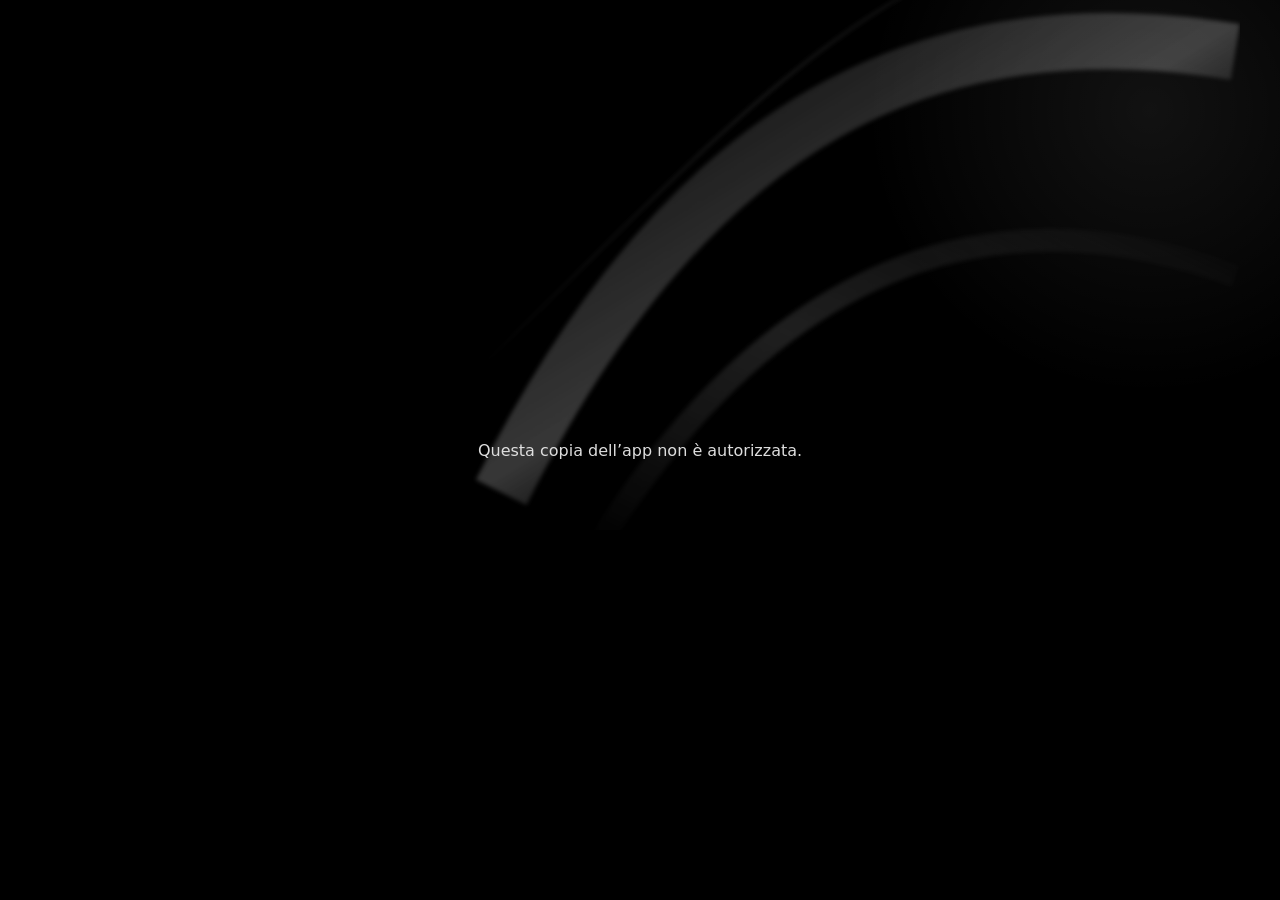
<file: index.html>
<!doctype html>
<html lang="it"><head><meta charset="UTF-8" />
<meta name="viewport" content="width=device-width, initial-scale=1.0, viewport-fit=cover" />
<meta name="theme-color" content="#000000" /><link rel="manifest" href="./manifest.webmanifest?v=carmelo-pezzino-v14" />
<meta name="apple-mobile-web-app-title" content="CP Images" /><link rel="icon" type="image/png" href="./favicon.png" /><link rel="apple-touch-icon" sizes="180x180" href="./icon-180.png" />
<meta name="apple-mobile-web-app-capable" content="yes" /><meta name="apple-mobile-web-app-status-bar-style" content="black" />
<title>Carmelo Pezzino Images</title>  <script type="module" crossorigin src="/assets/main-BE22G4TR.js"></script>
  <link rel="modulepreload" crossorigin href="/assets/brand-DJe7sEEW.js">
  <link rel="modulepreload" crossorigin href="/assets/librerie-B4zQ2TGJ.js">
  <link rel="modulepreload" crossorigin href="/assets/preventivo-C9wc86LE.js">
  <link rel="modulepreload" crossorigin href="/assets/videoGalleria-BgIEpfoz.js">
  <link rel="stylesheet" crossorigin href="/assets/brand-s4m64xDM.css">
  <link rel="stylesheet" crossorigin href="/assets/preventivo-26P-g4E3.css">
  <link rel="stylesheet" crossorigin href="/assets/main-6wbNGmea.css">
</head>
<body><div id="root"></div></body></html>
</file>
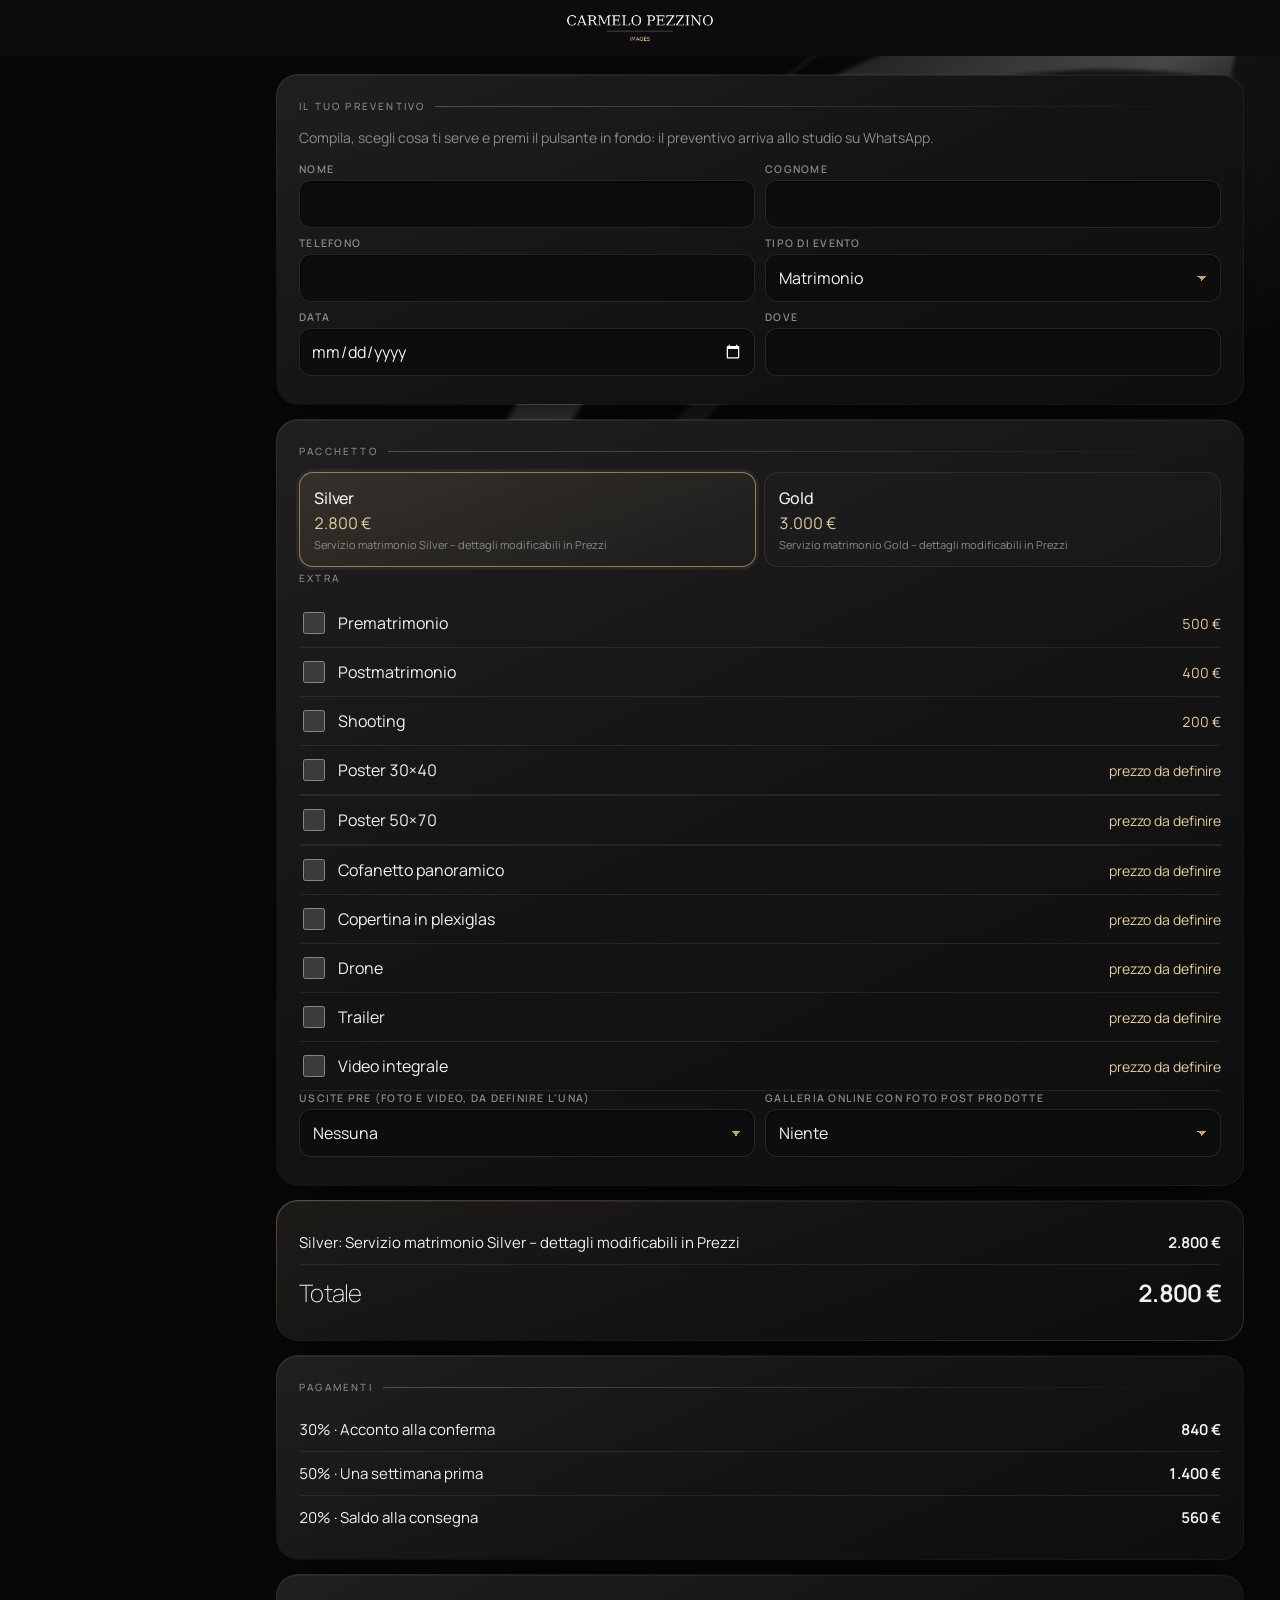
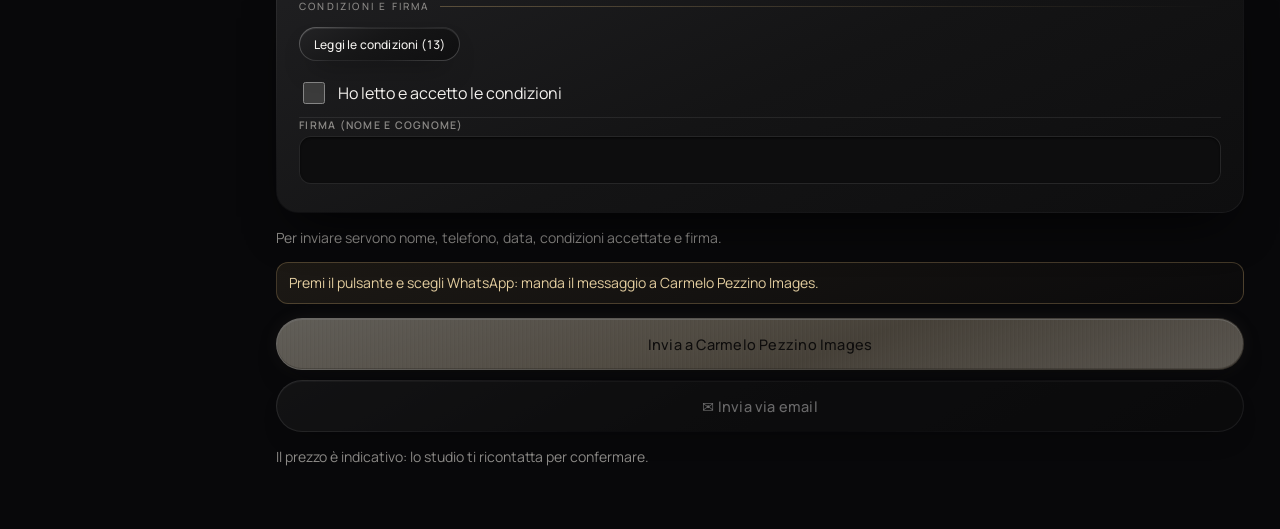
<file: cliente.html>
<!doctype html>
<html lang="it"><head><meta charset="UTF-8" />
<meta name="viewport" content="width=device-width, initial-scale=1.0, viewport-fit=cover" />
<meta name="theme-color" content="#000000" /><meta name="robots" content="noindex" />
<meta name="apple-mobile-web-app-title" content="CP Images" /><link rel="icon" type="image/png" href="./favicon.png" /><link rel="apple-touch-icon" sizes="180x180" href="./icon-180.png" />
<title>Preventivo · Carmelo Pezzino Images</title>  <script type="module" crossorigin src="/assets/cliente-DI81gfvs.js"></script>
  <link rel="modulepreload" crossorigin href="/assets/brand-DJe7sEEW.js">
  <link rel="modulepreload" crossorigin href="/assets/librerie-B4zQ2TGJ.js">
  <link rel="modulepreload" crossorigin href="/assets/preventivo-C9wc86LE.js">
  <link rel="stylesheet" crossorigin href="/assets/brand-s4m64xDM.css">
  <link rel="stylesheet" crossorigin href="/assets/preventivo-26P-g4E3.css">
</head>
<body><div id="root"></div></body></html>
</file>
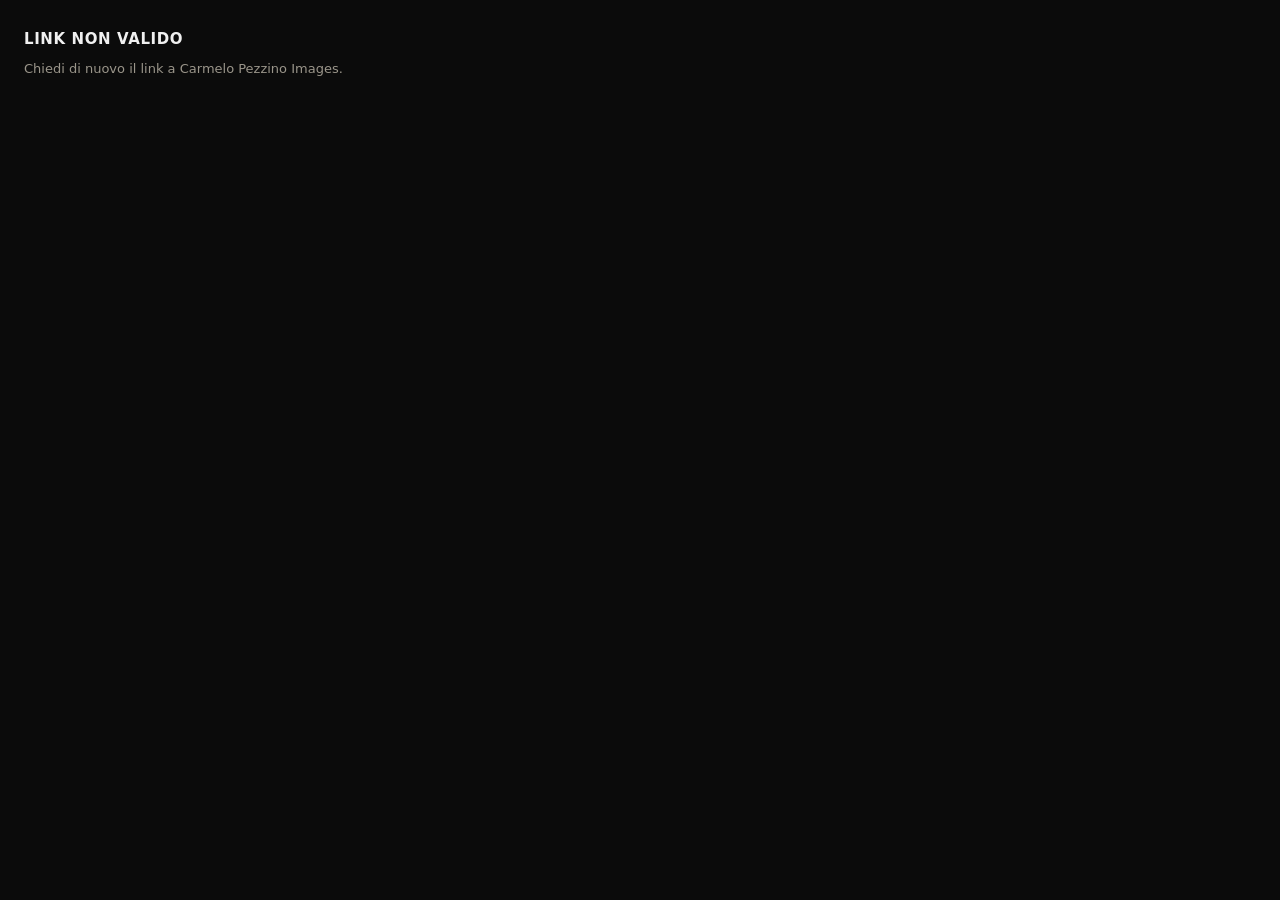
<file: video.html>
<!doctype html>
<html lang="it"><head><meta charset="UTF-8" />
<meta name="viewport" content="width=device-width, initial-scale=1.0, viewport-fit=cover" />
<meta name="theme-color" content="#000000" /><meta name="robots" content="noindex" />
<meta name="apple-mobile-web-app-title" content="Video" /><link rel="icon" type="image/png" href="./favicon.png" /><link rel="apple-touch-icon" sizes="180x180" href="./icon-180.png" />
<title>Video · Carmelo Pezzino Images</title>  <script type="module" crossorigin src="/assets/video-BZypl_2z.js"></script>
  <link rel="modulepreload" crossorigin href="/assets/brand-DJe7sEEW.js">
  <link rel="modulepreload" crossorigin href="/assets/librerie-B4zQ2TGJ.js">
  <link rel="modulepreload" crossorigin href="/assets/videoGalleria-BgIEpfoz.js">
  <link rel="stylesheet" crossorigin href="/assets/brand-s4m64xDM.css">
</head>
<body><div id="root"></div></body></html>
</file>
<file: assets/brand-s4m64xDM.css>
:root{--bg:#0b0b0b;--card:#161616;--line:#2a2a2a;--red:#5a5a5a;--gold:#f0f0f0;--tx:#f2efe6;--mut:#9a958a;font-family:system-ui,-apple-system,Segoe UI,Roboto,sans-serif;color:var(--tx);background:var(--bg)}*{box-sizing:border-box}body{margin:0;background:var(--bg)}.top{background:#000}.app{max-width:720px;margin:0 auto;min-height:100vh;padding-bottom:84px}.top{position:sticky;top:0;z-index:5;background:#000;border-bottom:2px solid var(--gold);padding:12px 16px}.logo{color:var(--gold);font-size:20px;letter-spacing:.5px}.logo span{color:var(--red);font-weight:700}main{padding:12px}.card{background:var(--card);border:1px solid var(--line);border-radius:14px;padding:14px;margin-bottom:12px}h3{color:var(--gold);font-size:15px;margin:6px 0 10px;text-transform:uppercase;letter-spacing:.6px}.row{display:flex;gap:8px;align-items:center;margin-bottom:12px;flex-wrap:wrap}.row input{flex:1;min-width:110px}input,select,textarea{width:100%;background:#0e0e0e;color:var(--tx);border:1px solid var(--line);border-radius:10px;padding:11px;font-size:16px}input:focus,select:focus,textarea:focus{outline:none;border-color:var(--gold)}textarea{min-height:60px;resize:vertical}.campo{display:flex;flex-direction:column;gap:4px;margin-bottom:8px}.campo span{font-size:12px;color:var(--mut)}.grid2{display:grid;grid-template-columns:1fr 1fr;gap:0 10px}.grid3{display:grid;grid-template-columns:1fr 1fr 1fr;gap:0 8px}.coppia-ora{grid-column:1/-1;display:grid;grid-template-columns:1.4fr .8fr;gap:0 10px}.grid2 .campo:last-child:nth-child(odd){grid-column:1/-1}.btn{display:inline-flex;align-items:center;justify-content:center;gap:6px;background:#222;color:var(--tx);border:1px solid #3a3a3a;border-radius:10px;padding:11px 14px;font-size:15px;cursor:pointer;text-decoration:none;font-weight:600}.btn.sm{padding:7px 10px;font-size:13px}.btn.red{background:var(--red);border-color:var(--red);color:#fff}.btn.gold{background:var(--gold);border-color:var(--gold);color:#111}.btn.wa{background:#0f3d24;border-color:#1f7a47}.btn.danger{background:transparent;color:#ff6b6b;border-color:#5a1a1a}.btn.big{width:100%;padding:16px;font-size:18px}.btn:disabled{opacity:.4}.acts{display:flex;gap:8px;flex-wrap:wrap;margin:10px 0}.acts.sticky{position:sticky;bottom:76px;background:var(--bg);padding:8px 0}.ev .evhead{display:flex;justify-content:space-between;gap:10px;cursor:pointer}.ev small{display:block;color:var(--mut);font-size:12px;margin-top:3px;text-transform:capitalize}.right{text-align:right;display:flex;flex-direction:column;align-items:flex-end;gap:4px}.gold{color:var(--gold)}.red{color:#ff4d5e}.badge{font-size:11px;font-weight:700;padding:3px 8px;border-radius:20px;text-transform:uppercase;letter-spacing:.5px}.badge.p{border:1px solid var(--gold);color:var(--gold)}.badge.c{background:var(--red);color:#fff}.esempio{display:flex;justify-content:space-between;align-items:center;background:#1e1e1e;color:var(--gold);border-radius:8px;padding:4px 4px 4px 10px;margin-bottom:8px;font-size:13px}.pacchetti{display:grid;grid-template-columns:1fr 1fr;gap:8px}.pk{border:1px solid var(--line);border-radius:12px;padding:10px;display:flex;flex-direction:column;gap:3px;cursor:pointer}.pk input{display:none}.pk.on{border-color:var(--gold);background:#1c1c1c}.pk small{color:var(--mut);font-size:11px}.check{display:flex;align-items:center;gap:10px;padding:10px 0;border-bottom:1px solid var(--line)}.check input{width:22px;height:22px;accent-color:var(--red)}.poster-qta{border-bottom:1px solid var(--line)}.poster-qta>.check{border-bottom:0}.poster-qta .qta{display:flex;align-items:center;gap:10px;padding:0 0 10px 32px;font-size:14px;color:var(--mut)}.poster-qta .qta select{width:auto;min-width:72px;padding:6px 8px}.check span{flex:1}.check em{color:var(--gold);font-style:normal;font-size:14px}.check.locked{opacity:.75}.riga{display:flex;justify-content:space-between;gap:10px;padding:7px 0;border-bottom:1px dashed var(--line);font-size:14px}.riga small{color:var(--mut)}.riga.tot{font-size:17px;border:none;color:var(--gold)}.riga.ok{color:#7bd88f}.riga.click{cursor:pointer}.x{background:none;border:none;color:#ff6b6b;font-size:14px;margin-left:6px}.hint{color:var(--mut);font-size:13px}.warn{color:#ffb347;font-size:13px}.okmsg{color:#7bd88f;margin:8px 0 0;font-size:14px}.tabs{position:fixed;bottom:0;left:0;right:0;display:flex;background:#000;border-top:2px solid var(--gold);z-index:6;padding-bottom:env(safe-area-inset-bottom)}.tabs button{flex:1;background:none;border:none;color:var(--mut);padding:8px 2px;font-size:11px;display:flex;flex-direction:column;align-items:center;gap:2px}.tabs button span{font-size:20px}.tabs button.on{color:var(--gold)}.tabs button.on span{filter:drop-shadow(0 0 4px var(--red))}.modal{position:fixed;top:0;right:0;bottom:0;left:0;background:#000;z-index:10;display:flex;flex-direction:column}.modalbar{display:flex;gap:8px;align-items:center;padding:10px;border-bottom:1px solid var(--gold)}.modalbar b{flex:1;font-size:13px;overflow:hidden;text-overflow:ellipsis;white-space:nowrap}.modal .hint{text-align:center;margin:6px}.pdfpagine{flex:1;overflow:auto;background:#111;padding:8px 8px 24px}.pdfpagine figure{margin:0 0 14px}.pdfpagine figcaption{color:var(--gold);font-size:12px;margin:0 0 4px}.pdfpagine img{width:100%;height:auto;background:#fff;display:block}.clausole ol{padding-left:18px;font-size:13px;line-height:1.5;color:#ddd}.pkedit{border-bottom:1px solid var(--line);padding-bottom:8px;margin-bottom:10px}@media (max-width:380px){.grid3{grid-template-columns:1fr 1fr}}.toast{position:fixed;left:12px;right:12px;bottom:84px;z-index:20;padding:14px;border-radius:12px;font-weight:600;max-width:696px;margin:0 auto}.toast.ok{background:#1f5d36;color:#fff}.toast.err{background:var(--red);color:#fff}.confirm{border:1px solid var(--gold);border-radius:12px;padding:12px;margin-top:10px;background:#1c1c1c}details summary{list-style:none;margin-bottom:8px}details summary::-webkit-details-marker{display:none}.logoimg{display:block;height:44px;width:auto;margin:-4px 0}.cnt{display:inline-block;min-width:22px;padding:1px 7px;border-radius:12px;background:var(--red);color:#fff;font-size:12px;text-align:center;margin-left:6px;vertical-align:middle}.cnt.ok{background:#1f7a47}.prom{display:flex;justify-content:space-between;align-items:center;gap:10px;padding:10px 0;border-bottom:1px solid var(--line)}.prom small{display:block;color:var(--mut);font-size:12px;margin-top:3px;text-transform:capitalize}.prom .right{gap:6px}.click{cursor:pointer}.badge.ok{background:#1f7a47;color:#fff}.tabs button span{position:relative}.tabbadge{position:absolute;top:-4px;right:-12px;background:var(--red);color:#fff;font-style:normal;font-size:10px;font-weight:700;border-radius:10px;padding:0 5px;line-height:16px}.calhead{display:flex;justify-content:space-between;align-items:center;gap:8px;margin-bottom:10px}.calhead b{font-size:17px;color:var(--gold)}.calhead h3{margin:0}.cal{display:grid;grid-template-columns:repeat(7,1fr);gap:4px}.dow{text-align:center;color:var(--mut);font-size:12px;padding:4px 0}.day{aspect-ratio:1;background:#0e0e0e;border:1px solid var(--line);border-radius:8px;color:var(--tx);font-size:14px;display:flex;flex-direction:column;align-items:center;justify-content:center;padding:0;cursor:pointer}.day i{font-style:normal;font-size:11px;color:var(--gold);line-height:1}.day.has{border-color:var(--gold);background:#1c1c1c}.day.clash{border-color:#ff6b6b;background:#3a1010}.day.clash i{color:#ff6b6b;font-weight:700}.day.today{outline:2px solid var(--red)}.day.sel{background:var(--gold);color:#111}.day.sel i{color:#111}.warnbox{border-color:#ff6b6b;background:#2a0f0f}.warnbox b{color:#ffb3b3}.chart{display:flex;align-items:flex-end;gap:4px;height:150px;padding:8px 0;border-bottom:1px solid var(--line)}.bar{flex:1;display:flex;flex-direction:column;align-items:center;justify-content:flex-end;height:100%}.bar span{display:block;width:100%;background:linear-gradient(var(--gold),#6e6e6e);border-radius:4px 4px 0 0;min-height:1px}.bar small{font-size:10px;color:var(--mut);margin-top:3px}.bar em{font-style:normal;font-size:9px;color:var(--tx);margin-bottom:2px}.check.cons input[type=date]{width:auto;padding:6px 8px;font-size:14px}.ok-msg{color:#7bd88f;font-weight:600;margin:8px 0 0}.tabs button{font-size:10px}.blocco{min-height:100vh;display:flex;flex-direction:column;align-items:center;justify-content:center;gap:14px;padding:24px;text-align:center;background:#000}.blocco .logoimg{height:70px;margin-bottom:10px}.blocco h2{color:var(--gold);margin:0}.blocco p{margin:0}.blocco a.btn{text-decoration:none;display:inline-block}.licavviso{background:#1e1e1e;color:var(--gold);padding:10px 16px;font-size:14px;border-bottom:1px solid var(--line)}.licavviso a{color:var(--tx);font-weight:600}.licprova{display:flex;flex-wrap:wrap;align-items:center;gap:6px;justify-content:center;text-align:center;font-size:15px}.licprova .conto{font-variant-numeric:tabular-nums;color:var(--tx);font-size:17px}.licprova a{margin-left:6px}.day u{text-decoration:none;font-size:10px;color:silver;line-height:1}.day.gimp:not(.has){border-color:#6a6a6a}.occ{display:flex;gap:8px;margin:2px 0 12px}.occ button{flex:1;min-height:46px;border-radius:12px;border:1px solid var(--line);background:#141414;color:var(--tx);font-size:14px;padding:8px 4px}.occ button:disabled{opacity:.35}.occ button.on{background:var(--gold);color:#111;border-color:var(--gold);font-weight:650}.gimpegno{text-decoration:none;color:var(--tx);border-left:3px solid #9a9a9a;padding-left:8px}.gimpegno small{color:var(--mut)}.gcal .gcal-ok{margin-left:6px;font-size:11px;vertical-align:middle}.gcal select{width:100%}.gcal-ev{margin:-4px 4px 10px}.gimport ol{margin:8px 0 6px;padding-left:20px;line-height:1.5}.gimport ol li{margin:3px 0}.gimport details{margin:10px 0}.gimport summary{cursor:pointer;padding:4px 0}.gimport .btn.danger{margin-top:4px}.listino-tipi{display:flex;flex-wrap:wrap;gap:6px;margin:8px 0 10px}.listino-titolo{margin:6px 0}.pk-extra{margin-top:6px}.pk-flag{display:flex;flex-wrap:wrap;gap:14px;margin:4px 0}.promo-edit{border:1px dashed rgba(200,160,80,.5);border-radius:10px;padding:8px 10px;margin-top:6px}.promo-edit.on{border-style:solid;background:#c8a05014}.promo-stato{font-size:.8em;padding:1px 8px;border-radius:9px;background:#7f7f7f33;margin-left:6px}.promo-stato.on{background:#2e7d32;color:#fff}.grid3{display:grid;grid-template-columns:repeat(auto-fit,minmax(140px,1fr));gap:8px}.prezzo-vecchio{opacity:.6;font-weight:400;margin-right:4px}.promo-tag,.promo-firmato{display:block;font-style:normal;font-size:.75em;font-weight:600;color:#c0392b}.promo-firmato{color:inherit;opacity:.7;font-weight:400}.firmapad{position:fixed;top:0;right:0;bottom:0;left:0;z-index:30;background:#000;display:flex;flex-direction:column;gap:8px;padding:max(10px,env(safe-area-inset-top)) max(10px,env(safe-area-inset-right)) max(10px,env(safe-area-inset-bottom)) max(10px,env(safe-area-inset-left));overscroll-behavior:none;touch-action:none;user-select:none;-webkit-user-select:none}.firmabar{display:flex;align-items:center;gap:10px;border-bottom:1px solid var(--gold);padding-bottom:8px}.firmabar div{flex:1;display:flex;flex-direction:column}.firmabar b{color:var(--gold);text-transform:uppercase;letter-spacing:.6px;font-size:14px}.firmabar small{font-size:17px;font-weight:700}.firmaarea{flex:1;position:relative;background:#fff;border-radius:12px;min-height:140px;overflow:hidden}.firmaarea canvas{position:absolute;top:0;right:0;bottom:0;left:0;width:100%;height:100%;display:block;touch-action:none;cursor:crosshair;z-index:2}.firmalinea{position:absolute;left:6%;right:6%;bottom:24%;border-bottom:1.5px dashed #b9b2a0;z-index:1}.firmalinea span{position:absolute;left:0;bottom:4px;color:#b9b2a0;font-size:18px}.firmaph{position:absolute;top:0;right:0;bottom:0;left:0;margin:0;display:flex;align-items:center;justify-content:center;color:#c9c2b0;font-size:22px;z-index:1;pointer-events:none}.firmalegale{margin:0;font-size:13px;color:var(--tx);text-align:center}.firmaacts{display:flex;gap:10px}.firmaacts .btn{flex:1;padding:14px}@media (orientation:landscape) and (max-height:520px){.firmapad{gap:5px}.firmabar{padding-bottom:4px}.firmabar small{font-size:15px}.firmaacts .btn{padding:9px}.firmalegale{font-size:12px}}.firmaimg{background:#fff;border-radius:10px;padding:8px;display:flex;justify-content:center;margin-bottom:8px}.firmaimg img{max-width:100%;max-height:110px}.badge.firm{background:#1f7a47;color:#fff}.pk-album{border:1px solid var(--line);border-radius:12px;padding:10px 12px;margin:10px 0;background:#ffffff08}.pk-album.on{border-color:var(--gold);background:#c9a22714}.sw-riga{display:flex;align-items:center;justify-content:space-between;gap:12px;cursor:pointer;min-height:44px}.sw-riga span{display:flex;flex-direction:column;gap:2px}.sw-riga b{font-size:16px}.sw-riga small{color:var(--mut);font-size:13px}.sw-riga input{-moz-appearance:none;appearance:none;-webkit-appearance:none;flex:none;width:52px;height:30px;border-radius:15px;background:#3a3a3a;border:1px solid #666;position:relative;margin:0;cursor:pointer;transition:background .15s}.sw-riga input:after{content:"";position:absolute;top:3px;left:3px;width:24px;height:24px;border-radius:50%;background:#fff;transition:left .15s}.sw-riga input:checked{background:var(--gold)}.sw-riga input:checked:after{left:25px}.pk-album .grid2{margin-top:8px}select{-webkit-appearance:none;-moz-appearance:none;appearance:none;background-image:url("data:image/svg+xml,%3Csvg xmlns='http://www.w3.org/2000/svg' width='12' height='8'%3E%3Cpath d='M1 1l5 5 5-5' fill='none' stroke='%239a958a' stroke-width='2'/%3E%3C/svg%3E");background-repeat:no-repeat;background-position:right 12px center;padding-right:34px}.prezzi-pag{display:flex;flex-direction:column;gap:12px}.prezzi-pk{display:flex;flex-direction:column;gap:12px;min-width:0}.extra-card{min-width:0}.tipi-chips{display:flex;gap:8px;overflow-x:auto;-webkit-overflow-scrolling:touch;scrollbar-width:none;margin:0 -16px;padding:2px 16px 6px;scroll-snap-type:x proximity}.tipi-chips::-webkit-scrollbar{display:none}.chip{flex:none;min-height:44px;padding:0 16px;border-radius:22px;border:1px solid var(--line);background:var(--card);color:var(--tx);font-size:15px;white-space:nowrap;cursor:pointer;scroll-snap-align:start}.chip.on{background:var(--gold);border-color:var(--gold);color:#000;font-weight:700}.chips{display:flex;flex-wrap:wrap;gap:8px;margin-top:8px}.pk-titolo{margin:4px 0 0;font-size:14px;letter-spacing:.5px;text-transform:uppercase;color:var(--mut)}.pk-lista{display:flex;flex-direction:column;gap:10px}.pk-card{background:var(--card);border:1px solid var(--line);border-radius:14px;overflow:hidden}.pk-card.aperta,.pk-card.scelta{border-color:var(--gold)}.pk-card.scelta{box-shadow:0 0 0 2px var(--gold)}.pk-testa{all:unset;box-sizing:border-box;width:100%;display:flex;align-items:center;gap:12px;padding:14px;min-height:64px;cursor:pointer}.pk-nome{flex:1;min-width:0;display:flex;flex-direction:column;gap:3px}.pk-nome b{font-size:17px}.pk-nome small{color:var(--mut);font-size:13px;white-space:nowrap;overflow:hidden;text-overflow:ellipsis}.pk-prezzo{display:flex;flex-direction:column;align-items:flex-end;gap:2px;flex:none}.pk-prezzo b{font-size:17px;color:var(--gold)}.pk-prezzo s{color:var(--mut);font-size:13px}.pk-prezzo b.promo{color:#7bd88f}.pk-prezzo small{font-size:12px;color:var(--mut)}.chev{flex:none;color:var(--mut);font-size:16px;width:16px;text-align:center}.pk-corpo{padding:12px 14px 14px;display:flex;flex-direction:column;gap:10px;border-top:1px solid var(--line)}.pk-piano{display:flex;flex-direction:column;gap:8px}.pk-rate-riga{display:flex;flex-direction:column;gap:4px;padding-bottom:8px;border-bottom:1px dashed var(--line)}.pk-servizi b{font-size:14px}.pk-fondo{display:flex;justify-content:flex-end}.promo-edit{border:1px solid var(--line);border-radius:12px;padding:0 12px}.promo-edit.on{border-color:#7bd88f}.promo-testa{all:unset;box-sizing:border-box;width:100%;display:flex;align-items:center;gap:10px;min-height:48px;cursor:pointer}.promo-testa b{flex:1}.promo-stato.no{color:var(--mut);font-size:13px}.promo-edit .grid3{padding-bottom:10px}.nuovo-pk{min-height:50px;border-style:dashed;width:100%}.extra-card h4{margin:14px 0 4px;font-size:13px;color:var(--mut);text-transform:uppercase;letter-spacing:.5px}.extra-riga{display:flex;align-items:flex-start;justify-content:space-between;gap:8px 12px;min-height:52px;border-bottom:1px solid var(--line);flex-wrap:wrap}.compreso{display:flex;align-items:flex-start;gap:6px;font-size:13px;color:var(--mut);line-height:1.25;flex:1 1 100%;max-width:100%;justify-content:flex-end}.compreso span{white-space:normal}.compreso.on{color:#e7c27a}.compreso input{width:16px;height:16px;margin-top:1px;accent-color:#e7c27a;flex:none}.compreso-box{flex:0 1 auto;max-width:100%;align-self:center}.compreso-box.aperta{flex:1 1 100%;align-self:stretch}.compreso-testa{display:inline-flex;align-items:center;gap:8px;max-width:100%;min-height:36px;padding:0 10px;border-radius:10px;border:1px solid var(--line);background:transparent;color:var(--mut);font-size:13px;text-align:left}.compreso-box.aperta .compreso-testa{display:flex;width:100%}.compreso-box.on .compreso-testa{border-color:#e7c27a;color:#e7c27a}.compreso-testa .segno{width:16px;height:16px;border:1.5px solid currentColor;border-radius:4px;display:inline-flex;align-items:center;justify-content:center;font-size:11px;line-height:1;flex:none}.compreso-box.on .segno{background:#e7c27a;color:#111;border-color:#e7c27a}.compreso-testa span{white-space:normal;line-height:1.2}.compreso-testa i{margin-left:auto;font-style:normal;flex:none}.compreso-lista{display:flex;flex-direction:column;gap:2px;width:100%;margin-top:6px;padding:4px 8px;border:1px solid var(--line);border-radius:10px}.compreso-voce{display:flex;align-items:flex-start;gap:8px;min-height:40px;padding:8px 2px;font-size:14px}.compreso-voce input{width:18px;height:18px;margin-top:1px;accent-color:#e7c27a;flex:none}.compreso-voce span{white-space:normal;line-height:1.25}.compreso-voce.on{color:#e7c27a}.pk-corpo .compreso{grid-column:1/-1;justify-content:flex-start}.extra-gruppo .extra-riga:last-child{border-bottom:0}.extra-riga>span:first-child{flex:1;font-size:15px}.extra-val{display:flex;align-items:center;gap:6px;flex:1 1 180px;flex-wrap:wrap;justify-content:flex-end;max-width:100%}.extra-val i{font-style:normal;color:var(--mut)}.extra-val input{width:96px;text-align:right;padding:10px}.extra-custom{display:flex;align-items:center;gap:8px;min-height:48px;border-top:1px dashed var(--line);padding:6px 0;flex-wrap:wrap}.extra-custom>input{flex:1;min-width:0}.extra-custom>textarea{flex:1 1 100%;min-height:72px;background:#111;color:var(--tx);border:1px solid #3a3a3a;border-radius:8px;padding:8px}.extra-nuovo{display:flex;flex-wrap:wrap;gap:8px;align-items:center;margin-top:12px}.extra-nuovo>input,.extra-nuovo>select{flex:1 1 140px;min-width:0}@media (max-width:560px){.extra-card h4{margin:8px 0 0}.extra-riga{display:grid;grid-template-columns:minmax(0,1fr) auto;gap:4px 8px;min-height:0;padding:6px 0;align-items:center}.extra-val{flex:none;justify-content:flex-end}.extra-val input{width:74px;padding:7px 8px}.compreso-box{grid-column:1 / -1;align-self:start;justify-self:start}.compreso-box.aperta{justify-self:stretch}.compreso-testa{min-height:32px;padding:0 8px;width:auto}.compreso-box.aperta .compreso-testa{width:100%}.compreso-voce{min-height:0;padding:4px 2px}.extra-custom{display:grid;grid-template-columns:minmax(0,1fr) auto;gap:6px;min-height:0;padding:6px 0;align-items:center}.extra-custom>input{grid-column:1 / -1}.extra-custom>.btn{justify-self:end}.extra-custom .compreso-box{grid-column:1 / -1}.extra-nuovo{gap:6px;margin-top:8px}}.info-btn{all:unset;cursor:pointer;color:var(--mut);padding:0 6px;font-size:16px}.info-txt{margin:4px 0}.sez-titolo{margin:18px 2px 6px;font-size:15px}.btn.ghost{background:transparent;border:1px solid var(--line);color:var(--mut);align-self:center}.sw-riga input:checked{background:#2e9d5b;border-color:#2e9d5b}.extra-val input::-webkit-outer-spin-button,.extra-val input::-webkit-inner-spin-button,.pk-corpo input::-webkit-outer-spin-button,.pk-corpo input::-webkit-inner-spin-button{-webkit-appearance:none;margin:0}.extra-val input,.pk-corpo input[type=number]{-moz-appearance:textfield;-webkit-appearance:textfield;appearance:textfield}.v-impagina>.imp-pagina{grid-column:1/-1}.imp-pagina label.hint input,.imp-pagina label.hint select,.imp-pagina .imp-cerca{display:block;width:100%;margin:6px 0;background:#111;color:var(--tx);border:1px solid #3a3a3a;border-radius:8px;padding:8px;box-sizing:border-box}.imp-editor{display:flex;gap:16px;align-items:flex-start}.imp-lavoro{flex:1;min-width:0;display:flex;justify-content:center;align-items:flex-start}.imp-pannello{width:340px;flex:0 0 340px;position:sticky;top:8px;max-height:calc(100dvh - 24px);overflow:auto}.imp-editor .imp-stage{overflow:hidden;background:transparent;border:0}@media (max-width:860px){.imp-editor{flex-direction:column}.imp-pannello{width:auto;flex:1 1 auto;position:static;max-height:none}}.imp-tools{display:flex;flex-wrap:wrap;gap:8px;margin:10px 0}.imp-sfoglia{position:relative}.imp-stage{width:100%;overflow:auto;border-radius:12px;background:#1a1a1a;border:1px solid #3a3a3a;touch-action:none}.imp-safe{position:absolute;border:3px dashed #c6a15b;pointer-events:none;z-index:40;box-sizing:border-box}.imp-num{position:absolute;left:0;right:0;bottom:2%;text-align:center;z-index:41;pointer-events:none;color:#111}.imp-colore{display:flex;align-items:center;gap:6px}.imp-tono{width:28px;height:28px;border-radius:50%;border:1px solid #666;padding:0}.imp-freccia{position:absolute;top:50%;transform:translateY(-50%);z-index:6;width:44px;height:72px;border:0;border-radius:12px;background:#0000008c;color:#fff;font-size:32px;line-height:1;cursor:pointer}.imp-freccia.sx{left:8px}.imp-freccia.dx{right:8px}.imp-freccia:disabled{opacity:.28}.imp-dissolvi{animation:impFade .55s ease}@keyframes impFade{0%{opacity:0}to{opacity:1}}.imp-tela{transform-origin:top left;position:relative}.imp-sfondo{position:absolute;top:0;right:0;bottom:0;left:0;width:100%;height:100%;object-fit:cover;pointer-events:none;z-index:0}.imp-el{position:absolute;box-sizing:border-box;overflow:hidden;cursor:grab;background:#f3f3f3}.imp-el.on{outline:4px solid #c6a15b;outline-offset:-4px}.imp-el img{position:absolute;pointer-events:none;max-width:none}.imp-vuota,.imp-testo{display:flex;align-items:center;justify-content:center;width:100%;height:100%;color:#666}.imp-testo{white-space:nowrap}.imp-resize{position:absolute;right:0;bottom:0;width:28px;height:28px;background:#c6a15b;cursor:nwse-resize;z-index:5}.imp-scheda{margin-top:10px}.imp-griglia{display:grid;grid-template-columns:repeat(auto-fill,minmax(150px,1fr));gap:10px}.imp-card{padding:8px;text-align:left}.imp-card.sel{outline:2px solid var(--gold)}.imp-mini-btn{background:transparent;color:inherit;border:0;width:100%;cursor:pointer;text-align:left}.imp-mini-box{height:120px;display:flex;align-items:center;justify-content:center;background:#111;border-radius:8px;overflow:hidden}.imp-mini{position:relative;max-height:110px;max-width:100%}.imp-mini i,.imp-mini em{position:absolute;overflow:hidden}.imp-mini i img{width:100%;height:100%;object-fit:cover;display:block}.imp-mini em{font-size:7px;line-height:1}.imp-voce{display:flex;flex-direction:column;align-items:flex-start;width:100%;margin-top:8px;cursor:pointer;color:inherit}.imp-voce small,.imp-card small{color:var(--mut);display:block}.st{position:fixed;top:0;right:0;bottom:0;left:0;z-index:900;display:grid;background:#2a2a2a;color:#eee;font-size:13px;grid-template-columns:210px minmax(0,1fr) 172px;grid-template-rows:auto auto minmax(0,1fr) auto;grid-template-areas:"top top top" "ctx ctx ctx" "sx tela dx" "giu giu giu";padding:env(safe-area-inset-top) env(safe-area-inset-right) 0 env(safe-area-inset-left);user-select:none;-webkit-user-select:none}.st button{font:inherit}.st-b{background:#474747;color:#f0f0f0;border:1px solid #5c5c5c;border-radius:6px;padding:6px 10px;min-height:32px;cursor:pointer;white-space:nowrap;line-height:1.1}.st-b:hover:not(:disabled){background:#555}.st-b:disabled{opacity:.4;cursor:default}.st-b.on{background:#d9d9d9;color:#111;border-color:#d9d9d9}.st-b.gold{background:#e8e8e8;color:#111;border-color:#e8e8e8;font-weight:600}.st-b.danger,.st-tendina .danger{color:#ff8a80}.st-top{grid-area:top;display:flex;align-items:center;gap:8px;padding:8px 10px;background:#1d1d1d;border-bottom:1px solid #111;flex-wrap:wrap}.st-titolo{display:flex;flex-direction:column;min-width:0;max-width:340px;margin:0 6px}.st-titolo b{white-space:nowrap;overflow:hidden;text-overflow:ellipsis}.st-titolo small{color:#a8a8a8;font-size:11px;white-space:nowrap;overflow:hidden;text-overflow:ellipsis}.st-gruppo{display:flex;gap:2px}.st-gruppo .st-b{border-radius:0}.st-gruppo .st-b:first-child{border-radius:6px 0 0 6px}.st-gruppo .st-b:last-child{border-radius:0 6px 6px 0}.st-zoom{min-width:56px}.st-spazio{flex:1}.st-occ{color:#ddd;font-size:12px;max-width:260px;overflow:hidden;text-overflow:ellipsis;white-space:nowrap}.st-menu{position:relative}.st-tendina{position:absolute;top:calc(100% + 4px);left:0;min-width:250px;background:#303030;border:1px solid #555;border-radius:8px;box-shadow:0 12px 30px #00000080;padding:6px;z-index:20;display:flex;flex-direction:column;gap:2px}.st-menu.dx .st-tendina{left:auto;right:0}.st-tendina button,.st-tendina a{background:transparent;border:0;color:#eee;text-align:left;padding:9px 10px;border-radius:6px;cursor:pointer;font-size:13px;word-break:break-all}.st-tendina button:hover:not(:disabled){background:#454545}.st-tendina button:disabled{opacity:.4}.st-tendina label{display:flex;flex-direction:column;gap:4px;padding:6px 10px;color:#bbb;font-size:12px}.st-tendina input{background:#1b1b1b;color:#eee;border:1px solid #555;border-radius:6px;padding:7px}.st-ctx{grid-area:ctx;display:flex;align-items:center;gap:6px;padding:6px 10px;background:#353535;border-bottom:1px solid #1e1e1e;overflow-x:auto;scrollbar-width:thin;min-height:46px}.st-ctx>*{flex:none}.st-tit{color:#fff;margin-right:4px}.st-mut{color:#a5a5a5;font-size:12px}.st-sep{width:1px;height:24px;background:#555;margin:0 4px}.st-seg{display:inline-flex;background:#232323;border:1px solid #4e4e4e;border-radius:7px;padding:2px;gap:2px}.st-seg button{background:transparent;border:0;color:#cfcfcf;padding:5px 9px;border-radius:5px;cursor:pointer;white-space:nowrap;min-height:28px}.st-seg button.on{background:#d9d9d9;color:#111}.st-largo{display:flex;width:100%}.st-largo button{flex:1;padding:5px 2px}.st-colore{display:inline-flex;width:30px;height:30px;border-radius:50%;overflow:hidden;border:1px solid #777;cursor:pointer}.st-colore input{width:44px;height:44px;margin:-7px;border:0;padding:0;background:none;cursor:pointer}.st-range{display:inline-flex;align-items:center;gap:6px;color:#ccc;font-size:12px}.st-range input{width:110px}.st-testo{background:#1b1b1b;color:#eee;border:1px solid #555;border-radius:6px;padding:6px 8px;width:200px}.st-sel{background:#1b1b1b;color:#eee;border:1px solid #555;border-radius:6px;padding:6px;max-width:100%}.st-pan{background:#383838;display:flex;flex-direction:column;min-height:0;overflow:hidden}.st-riga{display:flex;align-items:center;gap:8px;padding:7px 8px;flex-wrap:wrap}.st-riga>b{font-size:12px;text-transform:uppercase;letter-spacing:.06em;color:#ddd}.st-modelli{grid-area:sx;border-right:1px solid #1e1e1e;gap:6px;padding-bottom:6px}.st-modelli>.st-seg,.st-modelli>.st-chips,.st-modelli>.st-sel{margin:0 8px}.st-chips{display:flex;flex-wrap:wrap;gap:3px;align-items:center}.st-chips button{background:#2a2a2a;border:1px solid #4e4e4e;color:#ddd;border-radius:5px;min-width:28px;height:26px;padding:0 6px;cursor:pointer}.st-chips button.on{background:#d9d9d9;color:#111}.st-griglia{overflow-y:auto;display:grid;grid-template-columns:repeat(auto-fill,minmax(84px,1fr));gap:8px;padding:4px 8px 10px;align-content:start;flex:1;min-height:0}.st-lay{background:#2d2d2d;border:1px solid #474747;border-radius:6px;padding:6px 4px 4px;display:flex;flex-direction:column;align-items:center;gap:4px;cursor:pointer;color:#bbb}.st-lay:hover{border-color:#bbb}.st-lay small{font-size:10px;line-height:1.1;max-width:100%;overflow:hidden;text-overflow:ellipsis;white-space:nowrap}.st-fogli{grid-area:dx;border-left:1px solid #1e1e1e}.st-icone{display:flex;gap:3px;padding:0 8px 6px}.st-icone .st-b{padding:4px 0;flex:1;min-height:28px}.st-lista{overflow-y:auto;flex:1;min-height:0;padding:2px 8px 10px;display:flex;flex-direction:column;gap:8px}.st-foglio{background:transparent;border:2px solid transparent;border-radius:6px;padding:4px;display:flex;flex-direction:column;align-items:center;gap:3px;cursor:pointer;color:#ccc}.st-foglio.on{border-color:#3d8bfd;background:#2f3b4d}.st-foglio small{font-size:10.5px}.st-centro{grid-area:tela;position:relative;display:flex;flex-direction:column;min-width:0;min-height:0;background:#4b4b4b}.st-lavoro{flex:1;min-height:0;overflow:auto;display:grid;place-items:center;padding:12px;touch-action:pan-x pan-y}.st-stage{position:relative;overflow:hidden;box-shadow:0 6px 24px #00000073;flex:none;touch-action:none}.st-stage .imp-tela{position:absolute;left:0;top:0}.st-sotto{display:flex;align-items:center;justify-content:center;gap:10px;padding:5px;background:#3c3c3c;border-top:1px solid #2a2a2a;font-size:12px;color:#ccc}.st-sotto .st-b{min-height:28px;padding:2px 14px;font-size:18px}.st-toast{position:absolute;left:50%;bottom:48px;transform:translate(-50%);background:#141414f0;color:#eee;padding:9px 14px;border-radius:8px;max-width:min(560px,90%);font-size:13px;z-index:30;margin:0;box-shadow:0 6px 20px #00000080;pointer-events:none}.st-toast.err{color:#ffb4a8;border:1px solid #8a2b22}.st-fondo{position:absolute;overflow:hidden;z-index:0}.st-fondo img{position:absolute;top:0;right:0;bottom:0;left:0;width:100%;height:100%;object-fit:cover;pointer-events:none}.st-deco{background:transparent}.st-vuota{position:absolute;top:0;right:0;bottom:0;left:0;display:flex;align-items:center;justify-content:center;color:#8a8a8a;font-weight:300}.st-resize{position:absolute;right:0;bottom:0;background:#3d8bfd;cursor:nwse-resize;z-index:5}.st .imp-el.on{outline:none}.st .imp-el.on:after{content:"";position:absolute;top:0;right:0;bottom:0;left:0;border:calc(2.5px / var(--k,1)) solid #3d8bfd;pointer-events:none}.st-modelli.largo .st-griglia{grid-template-columns:1fr}.st-num{position:absolute;text-align:center;z-index:301;pointer-events:none;font-family:Georgia,serif}.st-abb{position:absolute;background:#dc282838;pointer-events:none;z-index:400}.st-taglio{position:absolute;border:1px dashed rgba(220,30,30,.9);pointer-events:none;z-index:401;box-sizing:border-box}.st-sicuro{position:absolute;border:1px dashed rgba(40,140,255,.75);pointer-events:none;z-index:401;box-sizing:border-box}.st-piega{position:absolute;background:#0000008c;pointer-events:none;z-index:402;box-shadow:0 0 0 1px #ffffff59}.st-dorso{position:absolute;background:repeating-linear-gradient(90deg,#ffaa0024 0,#ffaa0024 6px,#ffaa000f 6px,#ffaa000f 12px);pointer-events:none;z-index:399}.st-etich{position:absolute;text-align:center;color:#c82828d9;font-weight:600;pointer-events:none;z-index:403;font-family:system-ui,sans-serif;letter-spacing:.08em;text-transform:uppercase}.st-mini-bg{position:absolute;top:0;right:0;bottom:0;left:0;width:100%;height:100%;object-fit:cover}.st-mini-fondo{position:absolute;overflow:hidden}.st-mini-fondo img{position:absolute;top:0;right:0;bottom:0;left:0;width:100%;height:100%;object-fit:cover}.imp-mini u{position:absolute;top:0;bottom:0;width:1px;background:#00000059;text-decoration:none}.st-tabs{display:none}.st-foto{grid-area:giu;border-top:1px solid #1e1e1e;background:#333}.st-foto .st-riga{padding:6px 10px;border-bottom:1px solid #2a2a2a}.st-guida{margin:4px 10px 0}.st-strip{display:flex;gap:10px;overflow-x:auto;padding:8px 10px 12px;min-height:100px;align-items:center;scrollbar-width:thin;touch-action:pan-x}.st-th{position:relative;flex:none;height:84px;min-width:56px;padding:0;border:2px solid transparent;border-radius:4px;background:#222;cursor:grab;touch-action:pan-x;-webkit-touch-callout:none}.st-th img{height:80px;width:auto;max-width:130px;display:block;border-radius:2px;pointer-events:none}.st-th>span{display:block;width:60px;height:80px;background:#444}.st-th.sel{border-color:#3d8bfd}.st-th.usata img{opacity:.72}.st-th em{position:absolute;right:-5px;bottom:-5px;background:#2fb344;color:#fff;font-style:normal;font-size:10px;font-weight:700;min-width:18px;height:18px;border-radius:9px;display:grid;place-items:center;border:2px solid #333}.st-fantasma{position:fixed;width:90px;height:auto;transform:translate(-50%,-60%);opacity:.85;pointer-events:none;z-index:1000;box-shadow:0 8px 24px #0009;border:2px solid #fff}.st-anteprima{position:fixed;top:0;right:0;bottom:0;left:0;z-index:950;background:#0a0a0af5;display:flex;flex-direction:column}.st-ante-barra{display:flex;justify-content:space-between;align-items:center;padding:10px 14px;color:#ddd}.st-ante-libro{flex:1;display:flex;align-items:center;justify-content:center;gap:10px;min-height:0}.st-ante-foglio{box-shadow:0 20px 60px #000000b3}.st-freccia{font-size:26px;min-height:64px;padding:0 12px}@media (max-width:900px){.st{grid-template-columns:1fr;grid-template-rows:auto auto minmax(38vh,1fr) auto minmax(0,auto);grid-template-areas:"top" "ctx" "tela" "tabs" "pan";font-size:13px}.st-top{gap:5px;padding:6px;flex-wrap:nowrap;overflow-x:auto;scrollbar-width:none}.st-titolo{max-width:46vw;flex:0 0 auto}.st-titolo small{font-size:10px}.st-top .st-spazio{display:none}.st-foto .st-riga{flex-wrap:nowrap;overflow-x:auto;scrollbar-width:none}.st-foto .st-riga>*{flex:none}.st-toast{bottom:44px;font-size:12px;padding:6px 10px}.st-lbl{display:none}.st-tabs{grid-area:tabs;display:flex;background:#1d1d1d;border-top:1px solid #111}.st-tabs button{flex:1;background:transparent;border:0;color:#aaa;padding:10px 0;font-size:13px;border-bottom:2px solid transparent}.st-tabs button.on{color:#fff;border-bottom-color:#3d8bfd}.st-pan{grid-area:pan;display:none;max-height:36vh;border:0}.st-pan.on{display:flex}.st-foto{max-height:none}.st-lista{flex-direction:row;overflow-x:auto;overflow-y:hidden}.st-foglio{flex:none}.st-griglia{grid-template-columns:repeat(auto-fill,minmax(92px,1fr))}.st-menu .st-tendina{position:fixed;left:8px;right:8px;top:auto;bottom:calc(8px + env(safe-area-inset-bottom));max-height:70vh;overflow:auto}.st-menu.dx .st-tendina{left:8px;right:8px}.st-b{min-height:36px}.st-foto,.st-pan.st-modelli,.st-pan.st-fogli{padding-bottom:env(safe-area-inset-bottom)}}.imp-mio{display:inline-flex;align-items:center;gap:6px;background:#1c1c1c;border:1px solid #3a3a3a;border-radius:14px;padding:3px 4px 3px 10px;font-size:13px}.imp-mio button{background:transparent;border:0;color:var(--mut);cursor:pointer}.st-giro{position:absolute;overflow:visible;pointer-events:none}.st-giro img{position:absolute;max-width:none;pointer-events:none}.st .imp-el.meta:after{content:"";position:absolute;top:0;right:0;bottom:0;left:0;border:calc(4px / var(--k,1)) solid #2fb344;background:#2fb3442e;pointer-events:none}.st .imp-el.via{opacity:.45}.st-aiuto{position:absolute;background:#ff2fb3;pointer-events:none;z-index:420}.st-presa{position:absolute;left:0;top:0;background:#3d8bfd;color:#fff;cursor:move;z-index:6;display:grid;place-items:center;font-style:normal;line-height:1}.st-foglio.preso{opacity:.4}.st-foglio.prima{box-shadow:0 -4px #3d8bfd}.st-foglio.dopo{box-shadow:0 4px #3d8bfd}.st-foglio{touch-action:pan-y;-webkit-touch-callout:none}.st-num-in{width:42px;background:#1b1b1b;color:#eee;border:1px solid #555;border-radius:5px;padding:4px;text-align:right}.st-range output{min-width:38px;color:#ddd;font-variant-numeric:tabular-nums}@media (max-width:900px){.st-foglio.prima{box-shadow:-4px 0 #3d8bfd}.st-foglio.dopo{box-shadow:4px 0 #3d8bfd}.st-foglio{touch-action:pan-x}}.st-foglio img,.st-foglio *{-webkit-user-drag:none;user-select:none;-webkit-user-select:none}@media (min-width:900px){.st-ctx{flex-wrap:wrap;overflow-x:visible;row-gap:4px}}.st-primo{background:#3d8bfd!important;border-color:#3d8bfd!important;color:#fff!important;font-weight:600}.st-chip{background:#474747;color:#f0f0f0;border:1px solid #5c5c5c;border-radius:14px;padding:4px 10px;cursor:pointer;font-size:12px}.st-chip:hover{background:#5a5a5a}.st-controllo{align-items:center;justify-content:center;background:#0a0a0ab3}.st-dialogo{background:#2e2e2e;color:#eee;border:1px solid #555;border-radius:10px;padding:16px 18px;max-width:min(560px,94vw);display:flex;flex-direction:column;gap:12px;box-shadow:0 12px 40px #0009}.st-dialogo>b{font-size:16px}.st-ctl{display:flex;flex-direction:column;gap:6px}.st-ctl small{color:#aaa}.st-dialogo-bottoni{display:flex;flex-wrap:wrap;gap:8px;justify-content:flex-end}.sp{position:fixed;top:0;right:0;bottom:0;left:0;z-index:940;background:#3a3a3a;color:#eee;display:flex;flex-direction:column;font-size:13px}.sp>*{flex:none}.sp>.sp-centro{flex:1 1 0;min-height:0}.sp-centro>*{flex:none}.sp input.st-num-in{width:56px}.sp>.sp-storia{flex:0 0 34vh;min-height:150px}.sp select,.sp input{width:auto;margin:0}.sp-top{display:flex;align-items:center;gap:8px;padding:8px 12px;background:#2b2b2b;border-bottom:1px solid #1e1e1e}.sp-tit{font-size:15px}.sp-info{color:#bbb}.sp-opz{display:flex;flex-wrap:wrap;align-items:center;gap:6px 8px;padding:6px 12px;background:#353535;border-bottom:1px solid #1e1e1e}.sp-l{color:#bbb;font-size:12px;display:inline-flex;align-items:center;gap:6px}.sp-nota{margin:4px 12px;color:#e8c46a;font-size:12px}.sp-fogli{display:flex;gap:8px;overflow-x:auto;padding:8px 12px;background:#555;scrollbar-width:thin}.sp-f{flex:none;background:transparent;border:2px solid transparent;border-radius:4px;padding:2px;cursor:pointer;display:flex;flex-direction:column;align-items:center;gap:2px;color:#ddd}.sp-f.on{border-color:#3d8bfd;background:#2d2d2d}.sp-f.nuovo{margin-left:10px;box-shadow:-6px 0 0 -4px #e8c46a}.sp-f small{font-size:10px}.sp-centro{display:flex;flex-direction:column;align-items:center;justify-content:center;gap:8px;padding:8px;background:#9a9a9a;min-height:0;overflow:hidden}.sp-alt{display:flex;gap:6px;align-items:center;overflow-x:auto;max-width:100%;padding:4px;scrollbar-width:thin}.sp-alt .sp-l{color:#222;font-weight:600;white-space:nowrap}.sp-a{flex:none;background:#fff;border:2px solid transparent;border-radius:3px;padding:1px;cursor:pointer}.sp-a.on{border-color:#3d8bfd}.sp-giostra{display:flex;align-items:center;gap:22px;justify-content:center}.sp-lato{background:transparent;border:0;cursor:pointer;opacity:.85;padding:0}.sp-lato:disabled{opacity:.25;cursor:default}.sp-grande{box-shadow:0 6px 24px #00000059}.sp-nav{display:flex;align-items:center;gap:10px;color:#111}.sp-storia{overflow:auto;background:#2b2b2b;padding:8px 12px;display:flex;flex-direction:column;gap:8px}.sp-cap{background:#333;border:1px solid #444;border-radius:8px;padding:6px 8px}.sp-cap-testa{display:flex;align-items:center;gap:8px;margin-bottom:4px}.sp-cap-testa input{background:#222;border:1px solid #555;color:#eee;border-radius:5px;padding:3px 6px;min-width:0;flex:0 1 280px;font-weight:600}.sp-cap-testa small{color:#aaa}.sp-cap-foto{display:flex;flex-wrap:wrap;gap:4px 0;align-items:center}.sp-pz{display:inline-flex;align-items:center}.sp-taglio{width:16px;height:46px;background:transparent;border:0;color:transparent;cursor:pointer;padding:0;font-size:12px}.sp-taglio:hover,.sp-taglio:focus-visible{color:#e8c46a;background:#444}.sp-th{position:relative;width:62px;height:62px;background:#222;border:2px solid transparent;border-radius:4px;padding:0;overflow:hidden;cursor:pointer}.sp-th img{width:100%;height:100%;object-fit:cover;display:block}.sp-th i{display:block;width:100%;height:100%;background:#444}.sp-th small{position:absolute;left:0;right:0;bottom:0;background:#0009;color:#fff;font-size:9px;text-align:center}.sp-th:hover{border-color:#d33}.sp-th.fuori{opacity:.45;border-color:#d33}.sp-fuori{border-style:dashed}@media (max-width:900px){.sp{overflow-y:auto}.sp>.sp-storia{flex:none;min-height:0;overflow:visible}.sp-opz{flex-wrap:nowrap;overflow-x:auto}.sp-centro{overflow:visible}.sp>.sp-centro{flex:none}.sp-taglio{color:#777;width:18px}.sp-th{width:54px;height:54px}}.st-modelli>.st-scroll{flex:1 1 0;min-height:0;overflow-y:auto;-webkit-overflow-scrolling:touch}.st-scroll .st-griglia{overflow:visible;flex:none}.st-sugg{margin:0 6px 4px;background:#2c3038;border:1px solid #3d4a5e;border-radius:8px;padding-bottom:6px}.st-sugg>.st-riga{padding:5px 6px}.st-sugg>p{margin:0 8px;font-size:11px;line-height:1.35}.st-sugg-lista{display:flex;gap:6px;overflow-x:auto;padding:2px 6px 4px;-webkit-overflow-scrolling:touch}.st-sug{flex:none;max-width:140px}.st-sug.primo{border-color:#3d8bfd}.st-lib-testa{padding:4px 8px}.st-lib-testa .st-seg button{padding:3px 7px;font-size:11px}.st-lay-c{position:relative;display:flex;flex-direction:column}.st-lay-c>.st-lay{flex:1}.st-lay-c.pref>.st-lay{border-color:#c9a227}.st-lay-az{position:absolute;top:3px;right:3px;display:flex;gap:3px;opacity:0;transition:opacity .12s}.st-lay-c:hover .st-lay-az,.st-lay-c.pref .st-lay-az,.st-lay-az:focus-within{opacity:1}.st-lay-az button{width:22px;height:22px;padding:0;border-radius:50%;border:1px solid #555;background:#1b1b1bd9;color:#ccc;font-size:12px;line-height:20px;cursor:pointer}.st-lay-az .st-stella.on{color:#f2c94c;border-color:#c9a227}.st-lay-az .st-scarta:hover{color:#ff8a8a}.st-altri{grid-column:1/-1;justify-self:center}.st-th .st-spunta{position:absolute;top:3px;left:3px;width:22px;height:22px;border-radius:50%;border:1.5px solid #fff;background:#0007;color:transparent;font-size:13px;line-height:19px;text-align:center;cursor:pointer;z-index:2}.st-th .st-spunta.on{background:#3d8bfd;border-color:#3d8bfd;color:#fff}.st-th.spuntata{border-color:#3d8bfd;box-shadow:0 0 0 1px #3d8bfd}.st-spuntate{display:flex;align-items:center;gap:8px;flex-wrap:wrap;padding:2px 8px 6px;font-size:12px;color:#cfe0ff}@media (hover:none){.st-lay-az{opacity:.85}.st-lay-az button{width:26px;height:26px;line-height:24px}}@media (max-width:899px){.st-th .st-spunta{width:26px;height:26px;line-height:23px}.st-spuntate{flex-wrap:nowrap;overflow-x:auto}.st-spuntate>*{flex:none}.st-sug{max-width:130px}}.st-sugg-altri{display:none}@media (min-width:900px){.st-sugg-lista{flex-direction:column;overflow:visible;align-items:stretch;gap:6px}.st-sug{max-width:none}.st-sugg-lista:not(.tutti)>.st-sug:nth-child(n+5){display:none}.st-sugg-altri{display:block;margin:2px auto 0;min-height:0;padding:3px 10px;font-size:11px}}@media (max-width:899px){.st-pan.st-modelli{overflow-y:auto;-webkit-overflow-scrolling:touch;max-height:40vh}.st-pan.st-modelli>*{flex:none}.st-modelli>.st-scroll{overflow:visible}}.st .imp-el{touch-action:none;-webkit-user-select:none;user-select:none;-webkit-touch-callout:none;cursor:move}.st .imp-el.ritaglio{cursor:grab}.st .imp-el.ritaglio:after{border-style:dashed!important;border-color:#e8c46a!important}.st-barra{position:absolute;z-index:50;display:flex;gap:4px;padding:3px;background:#121212eb;border:1px solid #3d8bfd;border-radius:10px;box-shadow:0 4px 14px #00000080;touch-action:none}.st-barra button{min-width:var(--b,34px);height:var(--b,34px);padding:0 8px;border:0;border-radius:7px;background:#2a2a2a;color:#fff;font-size:18px;line-height:1;cursor:pointer;display:grid;place-items:center;touch-action:none;-webkit-user-select:none;user-select:none}.st-barra button.st-presa{position:static;background:#3d8bfd;cursor:move;font-style:normal}.st-barra button[data-testid=st-scambia]{cursor:grab}.st-barra button.on{background:#e8c46a;color:#111;font-size:14px;font-weight:600}.st-barra button.cestino{background:#5a1d1d}.st-barra button.cestino:hover{background:#8a2323}.st-barra.grande button{font-size:22px}.st-guida{display:flex;flex-wrap:wrap;align-items:center;gap:8px}.imp-mini img.st-mini-deco{position:absolute;z-index:2;pointer-events:none;object-fit:fill}.extra-riga>.btn.danger{flex:none;align-self:center}.extra-tolti{margin-top:8px}@media (max-width:560px){.extra-riga>.btn.danger{grid-column:1 / -1;justify-self:start}}.clausole-gia-sum{display:flex;align-items:center;justify-content:space-between;gap:10px;cursor:pointer;font-weight:600;color:var(--gold);padding:2px 0;list-style:none}.clausole-gia-sum::-webkit-details-marker{display:none}.clausole-gia-sum:after{content:"▸";opacity:.7;font-size:.9em}details[open]>.clausole-gia-sum:after{content:"▾"}.clausola-default-voce{border-top:1px dashed var(--line);padding:6px 0}.clausola-default-voce>summary{cursor:pointer;list-style:none;display:flex;align-items:center;justify-content:space-between;gap:8px;min-height:40px}.clausola-default-voce>summary::-webkit-details-marker{display:none}.clausola-default-voce>summary:after{content:"▸";opacity:.55;font-size:.85em}.clausola-default-voce[open]>summary:after{content:"▾"}.clausola-default-voce>p.hint{margin:4px 0 8px}
</file>
<file: assets/preventivo-26P-g4E3.css>
@font-face{font-family:"FY Serif";src:url(/assets/fy-serif-CXhqKGJe.woff2) format("woff2");font-weight:300 700;font-style:normal;font-display:swap}@font-face{font-family:"FY Serif";src:url(/assets/fy-serif-italic-JbXNAZO8.woff2) format("woff2");font-weight:300 700;font-style:italic;font-display:swap}@font-face{font-family:FY Sans;src:url(/assets/fy-sans-DBvp1Roh.woff2) format("woff2");font-weight:200 800;font-style:normal;font-display:swap}:root{--bg:#08080a;--card:#141415;--line:rgba(255,255,255,.08);--tx:#f3f1ee;--mut:#8c8a87;--mut2:#5b5a58;--gold:#c8a66b;--gold2:#e3cd9f;--gold3:#a8854a;--acc:#c8a66b;--acc2:#e3cd9f;--t1:#f3f1ee;--t2:#8c8a87;--t3:#5b5a58;--hair:rgba(255,255,255,.065);--red:#b4534a;--ok:#8fb89a;--serif:"FY Sans",system-ui,-apple-system,"Segoe UI",Roboto,sans-serif;--sans:"FY Sans",system-ui,-apple-system,"Segoe UI",Roboto,sans-serif;--r:22px;--r-sm:12px;--panel:linear-gradient(155deg,#1f1f21 0%,#141415 50%,#0e0e0f 100%) padding-box,linear-gradient(160deg,rgba(255,255,255,.16),rgba(255,255,255,.03) 40%,rgba(255,255,255,.08)) border-box;--panel-sh:inset 0 1px 0 rgba(255,255,255,.06),0 24px 50px -20px rgba(0,0,0,.8);--gold-bg:repeating-linear-gradient(90deg,rgba(255,255,255,.06) 0 1px,rgba(0,0,0,.035) 1px 2px,transparent 2px 4px) padding-box,linear-gradient(160deg,#e9d6ad 0%,#c9a86e 42%,#b08f58 58%,#d8c094 100%) padding-box,linear-gradient(160deg,#fff3d6,#7d6235) border-box;--gold-sh:inset 0 1px 0 rgba(255,247,226,.75),inset 0 -1px 0 rgba(60,40,10,.25),0 14px 30px -10px rgba(0,0,0,.85),0 0 24px -6px rgba(200,166,107,.35);--graph-bg:linear-gradient(150deg,#232325 0%,#161617 45%,#0f0f10 100%) padding-box,linear-gradient(140deg,rgba(255,255,255,.34),rgba(255,255,255,.06) 35%,rgba(255,255,255,.03) 60%,rgba(255,255,255,.2)) border-box;--metal:var(--graph-bg);--metal-sh:inset 0 1px 0 rgba(255,255,255,.09),0 18px 36px -12px rgba(0,0,0,.75);--satin:linear-gradient(175deg,#fbfaf7 0%,#e9e5de 48%,#d9d3c9 52%,#efebe5 100%) padding-box,linear-gradient(180deg,#ffffff,#a9a296) border-box;--satin-sh:inset 0 1px 0 #fff,inset 0 -1px 0 rgba(0,0,0,.08),0 10px 26px -8px rgba(0,0,0,.8),0 0 0 4px rgba(255,255,255,.03);--graph-sh:inset 0 1px 0 rgba(255,255,255,.09),0 14px 28px -14px rgba(0,0,0,.8);font-family:var(--sans);color:var(--tx);background:var(--bg);-webkit-font-smoothing:antialiased;font-variant-numeric:lining-nums tabular-nums;color-scheme:dark;accent-color:var(--gold)}body{background:var(--bg);font-family:var(--sans)}::selection{background:#cfae7259}svg.i{stroke:currentColor;fill:none;stroke-width:1.4;stroke-linecap:round;stroke-linejoin:round;flex:none}.lux button,.lux input,.lux select,.lux textarea{font-family:var(--sans)}body:before{content:"";position:fixed;z-index:0;pointer-events:none;right:-150px;top:-30px;width:420px;height:340px;opacity:.8;background:url("data:image/svg+xml;utf8,<svg xmlns='http://www.w3.org/2000/svg' viewBox='0 0 420 340'><defs><linearGradient id='a' x1='0' y1='0' x2='1' y2='1'><stop offset='0' stop-color='%23fff' stop-opacity='0'/><stop offset='.48' stop-color='%23e6e6e6' stop-opacity='.32'/><stop offset='.64' stop-color='%23555' stop-opacity='.1'/><stop offset='1' stop-color='%23fff' stop-opacity='0'/></linearGradient><linearGradient id='b' x1='1' y1='0' x2='0' y2='1'><stop offset='0' stop-color='%23fff' stop-opacity='0'/><stop offset='.5' stop-color='%23cfcfcf' stop-opacity='.2'/><stop offset='1' stop-color='%23fff' stop-opacity='0'/></linearGradient><filter id='f'><feGaussianBlur stdDeviation='1.2'/></filter></defs><g filter='url(%23f)' fill='none'><path d='M30 320 C 130 120, 260 60, 420 86' stroke='url(%23a)' stroke-width='30'/><path d='M80 350 C 180 190, 300 160, 420 205' stroke='url(%23b)' stroke-width='12'/><path d='M10 262 C 150 130, 230 18, 410 6' stroke='url(%23b)' stroke-width='1.2'/></g></svg>") center/100% 100% no-repeat}body:after{content:"";position:fixed;z-index:0;pointer-events:none;right:-140px;top:-120px;width:420px;height:420px;border-radius:50%;background:radial-gradient(circle,rgba(255,255,255,.07),transparent 65%)}.app.lux,.lux-cliente #root{position:relative;z-index:1}@media (min-width:1024px){body:before{right:40px;top:-110px;width:800px;height:640px;opacity:.75}body:after{right:-180px;top:-200px;width:620px;height:620px}}.lux .top{display:flex;align-items:center;justify-content:space-between;gap:12px;padding:12px 20px;background:linear-gradient(180deg,#08080aeb,#08080a99);backdrop-filter:blur(18px) saturate(1.2);-webkit-backdrop-filter:blur(18px) saturate(1.2);border-bottom:1px solid var(--hair)}.lux .fy-logo{display:flex;align-items:center;gap:10px;min-width:0}.lux .fy-logo .mk{display:flex;align-items:center;flex:none}.lux .fy-logo .logoimg{height:48px;width:48px;object-fit:contain;margin:0;border-radius:10px;flex:none;background:#000;box-shadow:0 0 0 1px #ffffff24}.lux .fy-logo-t{display:flex;flex-direction:column;padding-left:10px;border-left:1px solid rgba(200,166,107,.35)}.lux .fy-logo-t b{font-family:"FY Serif",Georgia,serif;font-size:17px;font-weight:600;letter-spacing:.005em;color:#ecdcb6;white-space:nowrap;line-height:1}.lux .fy-top-r{display:flex;align-items:center;gap:9px}.lux .fy-crumb{display:none}.lux .fy-orb{width:40px;height:40px;flex:none;border-radius:50%;display:grid;place-items:center;position:relative;font-size:10.5px;font-weight:600;letter-spacing:.12em;color:var(--t1);cursor:pointer;border:1px solid transparent;background:var(--metal);box-shadow:var(--metal-sh)}.lux .fy-orb:before{content:"";position:absolute;top:-4px;right:-4px;bottom:-4px;left:-4px;border-radius:50%;border:1px solid rgba(200,166,107,.35)}.lux .fy-satin{display:none;align-items:center;gap:8px;height:40px;padding:0 18px 0 14px;border-radius:20px;font-size:12.5px;font-weight:500;cursor:pointer;white-space:nowrap;border:1px solid transparent;color:#111;background:var(--satin);box-shadow:var(--satin-sh)}.lux .syncpill{height:40px;background:var(--metal);box-shadow:var(--metal-sh);border:1px solid transparent;border-radius:20px;color:var(--t2);font-weight:500;letter-spacing:.02em}.lux .syncpill.ok{color:var(--ok)}.lux .syncpill.corso{color:var(--acc2)}@media (max-width:430px){.lux .syncpill{width:40px;padding:0;justify-content:center}.lux .syncpill>span{font-size:0}.lux .syncpill>span:first-letter{font-size:14px}.lux .syncpill small{display:none}}@media (max-width:360px){.lux .fy-logo-t{display:none}}.fy-crumbbar,.fy-crumbh{display:flex;justify-content:space-between;align-items:center;gap:10px;grid-column:1/-1;margin:2px 0 6px}.fy-cap{display:block;font-size:9.5px;letter-spacing:.22em;text-transform:uppercase;color:var(--t2);font-weight:500;white-space:nowrap}.fy-cap b{color:var(--t1);font-weight:500}.lux main{padding:16px 16px 24px}.lux h1,.lux h2{font-family:var(--sans);font-weight:300;letter-spacing:-.03em}.lux h3{font-family:var(--sans);color:var(--t2);font-size:10px;font-weight:500;letter-spacing:.22em;text-transform:uppercase;margin:4px 0 14px}.lux h4{font-family:var(--sans);font-weight:500;font-size:18px;letter-spacing:-.01em;color:var(--tx)}.lux .hint{color:var(--mut);line-height:1.5}.lux .gold{color:var(--gold2)}.lux .red{color:#e0857c}.lux a{color:var(--gold2)}.lux b,.lux strong{font-weight:650}.lux .card,.lux .altro-voce,.lux details.card{position:relative;border:1px solid transparent;background:var(--panel);box-shadow:var(--panel-sh);border-radius:var(--r);padding:16px}.lux .card .card{background:#ffffff05;box-shadow:none;border:1px solid var(--line)}.lux .warn,.lux .warnbox{border-radius:var(--r-sm)}.lux .card.warn,.lux .warnbox{background:linear-gradient(160deg,#cfae721a,#cfae7208) padding-box,linear-gradient(165deg,#cfae7273,#cfae721a) border-box;border:1px solid transparent;color:var(--tx)}.lux .avvisi-consegne,.lux .avvisi-link{background:linear-gradient(160deg,#b4534a1f,#141415e6) padding-box,linear-gradient(165deg,#dc786e8c,#b4534a1f) border-box;border:1px solid transparent}.lux .riga{border-bottom:1px solid var(--line)}.lux .riga.tot{color:var(--t1);font-family:var(--sans);font-size:24px;font-weight:200;letter-spacing:-.03em}.lux .riga.ok{color:var(--ok)}.lux hr{border:0;height:1px;background:linear-gradient(90deg,#cfae7280,#cfae7200)}.lux details>summary{cursor:pointer;color:var(--tx);font-weight:600}.lux details>summary::marker{color:var(--gold)}.lux .btn{position:relative;display:inline-flex;align-items:center;justify-content:center;gap:8px;min-height:42px;padding:0 18px;border-radius:999px;font-size:13px;font-weight:500;letter-spacing:.015em;color:var(--tx);cursor:pointer;border:1px solid transparent;background:var(--graph-bg);box-shadow:var(--graph-sh);transition:transform .15s,filter .15s;text-shadow:none}.lux .btn:hover{filter:brightness(1.12)}.lux .btn:active{transform:translateY(1px)}.lux .btn.sm{min-height:34px;padding:0 14px;border-radius:999px;font-size:12px}.lux .btn.big{width:100%;min-height:52px;font-size:14.5px;border-radius:999px}.lux .btn.gold,.lux .btn.red,.lux .btn.primario,.lux .fy-b.gold{color:#1b150c;text-shadow:none;background:var(--gold-bg);box-shadow:var(--gold-sh)}.lux .btn.gold:hover,.lux .btn.red:hover{filter:brightness(1.06)}.lux .btn.wa{color:#dff3e6;background:repeating-linear-gradient(90deg,rgba(255,255,255,.02) 0 1px,transparent 1px 3px) padding-box,linear-gradient(180deg,#1f3b2b,#132a1d 52%,#16301f) padding-box,linear-gradient(180deg,#96e6b459,#0006) border-box;box-shadow:var(--graph-sh)}.lux .btn.danger{color:#ec958c;background:transparent;border:1px solid rgba(236,149,140,.28);box-shadow:none}.lux .btn.danger:hover{background:#b4534a1f}.lux .btn:disabled{opacity:.42;filter:saturate(.4);cursor:not-allowed}.lux .acts{gap:10px}.lux .acts.sticky{background:linear-gradient(180deg,#07070800,#070708eb 30%);padding:14px 0 8px}.lux input,.lux select,.lux textarea{background:#0d0d0e;color:var(--tx);border:1px solid rgba(255,255,255,.1);border-radius:12px;padding:12px 13px;font-size:16px;box-shadow:inset 0 1px 2px #0009;transition:border-color .15s,box-shadow .15s}.lux input::placeholder,.lux textarea::placeholder{color:var(--mut2)}.lux input:focus,.lux select:focus,.lux textarea:focus{outline:none;border-color:#cfae72b3;box-shadow:0 0 0 3px #cfae7224,inset 0 1px 2px #0009}.lux select{-moz-appearance:none;appearance:none;-webkit-appearance:none;background-image:linear-gradient(45deg,transparent 50%,var(--gold) 50%),linear-gradient(135deg,var(--gold) 50%,transparent 50%);background-position:calc(100% - 18px) 52%,calc(100% - 13px) 52%;background-size:5px 5px;background-repeat:no-repeat;padding-right:34px}.lux .campo span{font-size:10.5px;color:var(--mut);letter-spacing:.12em;text-transform:uppercase;font-weight:600}.lux input[type=checkbox],.lux input[type=radio]{accent-color:var(--gold);box-shadow:none;padding:0}.lux .check{border-bottom:1px solid var(--line)}.lux .check input{accent-color:var(--gold)}.lux .check em{color:var(--gold2)}.lux .mini input{accent-color:var(--gold)}.lux .crswitch input{background:#2a2a2c;box-shadow:inset 0 1px 3px #000000b3;border:1px solid rgba(255,255,255,.08)}.lux .crswitch input:after{background:linear-gradient(180deg,#f4f1ea,#bdb8ae);box-shadow:0 2px 4px #0009}.lux .crswitch input:checked{background:linear-gradient(180deg,#d6b578,#a8854a)}.lux .seg,.lux .filtri{gap:6px;padding:4px;border-radius:14px;background:#0d0d0e;border:1px solid var(--line)}.lux .seg button,.lux .filtri button,.lux .filtri .btn{border:1px solid transparent;background:transparent;color:var(--mut);border-radius:10px;box-shadow:none;min-height:34px}.lux .seg button.on,.lux .filtri button.on,.lux .filtri .btn.on,.lux .filtri .btn.gold{color:var(--gold2);background:var(--graph-bg);box-shadow:var(--graph-sh);text-shadow:none}.lux .pk{border:1px solid var(--line);border-radius:14px;background:#ffffff04}.lux .pk.on{border-color:#cfae72a6;background:linear-gradient(160deg,#cfae7221,#cfae7208);box-shadow:0 0 0 3px #cfae7214}.lux .badge{height:22px;display:inline-flex;align-items:center;padding:0 10px;border-radius:11px;font-size:9.5px;font-weight:700;letter-spacing:.12em;border:1px solid rgba(255,255,255,.12);background:#141415b3;color:#d9d5cd}.lux .badge.p{border-color:#ffffff29;color:#d9d5cd}.lux .badge.c{background:#cfae721a;border-color:#cfae7266;color:var(--gold2)}.lux .badge.firm{color:var(--ok);border-color:#8fb89a59;background:#8fb89a14}.lux .esempio{background:#cfae7214;color:var(--gold2);border:1px dashed rgba(207,174,114,.4);border-radius:12px}.lux .tabbadge{background:linear-gradient(160deg,#e9d6ad,#b8955c);color:#1b150c;border:1.5px solid #111;box-shadow:0 0 8px #c8a66b80}.lux .ev b{font-family:var(--sans);font-size:16px;font-weight:500;letter-spacing:-.01em}.lux .ev .right b.gold{font-family:var(--sans);font-weight:300;font-size:20px;letter-spacing:-.03em;color:var(--tx)}.lux .ev small{color:var(--mut)}.lux .altro-voce{display:flex;align-items:center;gap:14px;padding:14px 16px;text-align:left;cursor:pointer;color:var(--tx)}.lux .altro-voce .ico,.lux .ico{width:42px;height:42px;flex:none;display:grid;place-items:center;font-size:20px;border-radius:50%;color:var(--acc2);border:1px solid transparent;background:radial-gradient(circle at 35% 25%,#2c2c2e,#121213 70%) padding-box,linear-gradient(150deg,#fff6,#ffffff0a 50%,#c8a66b59) border-box;box-shadow:inset 0 1px #ffffff14,0 4px 10px #00000080;filter:grayscale(1) sepia(.55) saturate(1.6) brightness(1.05)}.lux .altro-voce b{font-size:14px}.lux .altro-voce>b:last-child{color:var(--mut2);font-weight:400}.lux .toast{border-radius:16px;font-weight:600;font-size:14px;padding:14px 16px;border:1px solid transparent;backdrop-filter:blur(14px);-webkit-backdrop-filter:blur(14px);box-shadow:0 24px 40px -18px #000000f2}.lux .toast.ok{color:var(--tx);background:linear-gradient(160deg,#1e1e20f5,#121213f5) padding-box,linear-gradient(165deg,#8fb89a8c,#ffffff0d) border-box}.lux .toast.err{color:#fff1ee;background:linear-gradient(160deg,#3c1816f5,#1e0e0df5) padding-box,linear-gradient(165deg,#ec958c99,#ffffff0d) border-box}.lux .modalbar{display:flex;align-items:center;gap:10px;padding:12px 14px;border-bottom:1px solid var(--line);background:#0d0d0e}.lux .modalbar b{flex:1;font-family:var(--sans);font-weight:500;font-size:15px;overflow:hidden;text-overflow:ellipsis;white-space:nowrap}.fy-navcap,.fy-me{display:none}@media (max-width:1023px){.lux{padding-bottom:100px}.lux nav.tabs{left:16px;right:16px;bottom:calc(12px + env(safe-area-inset-bottom));padding:0 6px;height:62px;align-items:center;justify-content:space-around;border-radius:31px;overflow:visible;border:1px solid transparent;background:linear-gradient(180deg,#222224d1,#101011e6) padding-box,linear-gradient(160deg,#ffffff4d,#ffffff0d 45%,#ffffff29) border-box;backdrop-filter:blur(24px) saturate(150%);-webkit-backdrop-filter:blur(24px) saturate(150%);box-shadow:inset 0 1px #ffffff14,0 20px 40px #000000bf}.lux nav.tabs button{flex:0 0 auto;width:64px;height:50px;position:relative;color:var(--t3);font-size:9px;font-weight:500;letter-spacing:.03em;gap:4px;padding:0;justify-content:center;border-radius:22px;background:none;border:0;box-shadow:none}.lux nav.tabs button>span{font-size:0;line-height:1;display:grid;place-items:center}.lux nav.tabs button>span svg{width:19px;height:19px}.lux nav.tabs button.on{color:var(--t1);background:radial-gradient(ellipse 60% 70% at 50% 100%,rgba(200,166,107,.16),transparent 75%)}.lux nav.tabs button.on>span{filter:none;color:var(--acc2)}.lux nav.tabs button.on:before{content:"";position:absolute;bottom:0;left:50%;width:18px;margin-left:-9px;height:2px;border-radius:2px;background:linear-gradient(90deg,transparent,var(--acc2),transparent);box-shadow:0 0 10px #e3cd9fb3}.lux nav.tabs .t-consegne,.lux nav.tabs .t-modulo,.lux nav.tabs .t-squadra{display:none}.lux nav.tabs .t-eventi{order:1}.lux nav.tabs .t-incassare{order:2}.lux nav.tabs .t-calendario{order:3}.lux nav.tabs .t-gallerie{order:4}.lux nav.tabs .t-altro{order:5}.lux nav.tabs .t-altro svg.i{stroke-width:2.6}.lux .tabbadge{top:-5px;right:-10px;min-width:15px;line-height:15px;font-size:9px}.lux .tabbadge.fy-n{display:none}.lux .toast{bottom:90px}.lux .acts.sticky{bottom:84px}}@media (min-width:1024px){body .app.lux{max-width:1480px;grid-template-columns:248px minmax(0,1fr)}.lux .top{display:grid;grid-template-columns:216px minmax(0,1fr) auto;gap:0 44px;padding:22px 36px 14px 32px;background:linear-gradient(180deg,#08080ae6,#08080a8c);border-bottom:0}.lux .fy-logo .logoimg{height:34px;max-width:120px}.lux .fy-crumb{display:block}.lux .fy-satin{display:inline-flex}.lux .fy-satin svg{width:14px;height:14px}.lux .fy-crumbbar{display:none}.lux>nav.tabs,.app.lux>nav.tabs{top:76px;height:calc(100vh - 76px);padding:22px 16px;gap:2px;border-right:1px solid rgba(255,255,255,.07);background:linear-gradient(180deg,#1e1e20c7,#101011d9);justify-content:flex-start;display:flex;flex-direction:column}.app.lux>nav.tabs .fy-navcap{display:block;margin:4px 10px 10px}.app.lux>nav.tabs button{flex:0 0 auto;position:relative;display:flex;flex-direction:row;align-items:center;gap:12px;font-size:13.5px;font-weight:500;height:44px;padding:0 12px;border-radius:14px;color:var(--t2);border:1px solid transparent;background:transparent;box-shadow:none}.app.lux>nav.tabs button>span{font-size:0;width:20px;display:grid;place-items:center;color:var(--t2)}.app.lux>nav.tabs button:hover{background:#ffffff08;color:var(--t1)}.app.lux>nav.tabs button.on{color:var(--t1);background:linear-gradient(150deg,#2c2c2e,#19191a 60%,#141415) padding-box,linear-gradient(140deg,#ffffff4d,#ffffff0a 45%,#c8a66b4d) border-box;box-shadow:inset 0 1px #ffffff14,0 10px 22px -8px #000c}.app.lux>nav.tabs button.on:before{content:"";position:absolute;left:-17px;top:10px;bottom:10px;width:2px;border-radius:2px;background:linear-gradient(180deg,transparent,var(--acc2),transparent);box-shadow:0 0 10px #e3cd9fb3}.app.lux>nav.tabs button:not(.fy-me)>span{display:contents}.app.lux>nav.tabs button>span>svg{width:18px;color:var(--t2)}.app.lux>nav.tabs button.on>span>svg{color:var(--acc2)}.app.lux>nav.tabs .tabbadge{position:static;margin-left:auto;order:2;min-width:22px;height:20px;line-height:18px;border-radius:10px;padding:0 7px;font-size:10.5px;font-weight:700;text-align:center;color:#1b150c;border:1px solid transparent;background:linear-gradient(160deg,#e9d6ad,#b8955c) padding-box,linear-gradient(160deg,#fff3d6,#7d6235) border-box;box-shadow:none}.app.lux>nav.tabs .tabbadge.fy-n,.app.lux>nav.tabs .t-consegne .tabbadge,.app.lux>nav.tabs .t-gallerie .tabbadge{color:var(--t1);font-weight:500;background:linear-gradient(180deg,#2a2a2c,#18181a) padding-box,linear-gradient(180deg,#ffffff38,#ffffff0a) border-box}.app.lux>nav.tabs button.fy-me{margin-top:auto;height:auto;padding:12px;gap:10px;border-radius:18px;color:var(--t1);background:var(--panel);box-shadow:var(--panel-sh);display:flex}.app.lux>nav.tabs button.fy-me:before{display:none}.fy-me-av{width:38px;height:38px;flex:none;border-radius:50%;display:grid;place-items:center;font-size:11px;font-weight:600;letter-spacing:.1em;background:linear-gradient(145deg,#3a3a3c,#161617);border:1px solid rgba(200,166,107,.4)}.fy-me .fy-tx{text-align:left}.fy-me .fy-tx b{font-size:13px;font-weight:600}.fy-me .fy-tx small{font-size:10.5px}.fy-me>svg{color:var(--t2)}.lux .app>main,.app.lux>main{padding:18px 36px 48px 44px}.lux .card{padding:20px 22px}.lux .day.today{background:radial-gradient(circle at 23px 22px,#fbfaf7 0,#e2ddd5 14px,#0000 15px) no-repeat,#ffffff05}}.fy-home{grid-column:1/-1;display:grid;grid-template-columns:minmax(0,1fr);gap:16px;margin-bottom:22px}.fy-main{display:grid;grid-template-columns:minmax(0,1fr);gap:14px;min-width:0}.fy-panel{position:relative;border:1px solid transparent;background:var(--panel);box-shadow:var(--panel-sh);border-radius:22px}.fy-crumbh{margin:0}.fy-hello{margin:-2px 0 0;font-family:var(--sans);font-weight:200;font-size:46px;line-height:.88;letter-spacing:-.045em;text-transform:uppercase;color:var(--t1)}.fy-hello sup{display:block;font-weight:400;font-size:19px;letter-spacing:.3em;margin-top:10px;color:#d9d6d1;vertical-align:baseline;line-height:1}.fy-lead{display:flex;justify-content:space-between;align-items:center;margin-top:-4px}.fy-lead p{margin:0;font-size:11px;color:var(--t2);display:flex;align-items:center;gap:8px}.fy-lead p i{width:14px;height:1px;background:var(--acc);flex:none}.fy-lead>.fy-cap{display:none}.fy-kpi{display:grid;grid-template-columns:1.14fr 1.14fr .72fr;padding:13px 0}.fy-kpi>*{padding:0 14px;text-align:left;background:none;border:0;color:inherit;font:inherit;cursor:default;min-width:0}.fy-kpi>*+*{background:linear-gradient(180deg,transparent,rgba(255,255,255,.1) 25%,rgba(255,255,255,.1) 75%,transparent) left/1px 100% no-repeat}.fy-kpi .fy-kpi-b{cursor:pointer}.fy-kpi .v{font-weight:200;font-size:28px;letter-spacing:-.045em;line-height:1;margin-top:9px;color:var(--t1)}.fy-kpi .s{display:block;font-size:9.5px;color:var(--t2);margin-top:7px;white-space:nowrap;overflow:hidden;text-overflow:ellipsis}.fy-kpi .s em{font-style:normal;color:var(--acc)}.u{font-size:.36em;font-weight:500;color:var(--t2);margin-left:.2em;letter-spacing:0}.fy-pc,.fy-pc-i{display:none}.fy-sh{display:flex;justify-content:space-between;align-items:center;margin:4px 0 -4px}.fy-pill{display:inline-flex;align-items:center;gap:8px;height:30px;padding:0 6px 0 13px;border-radius:19px;font-size:11px;font-weight:500;color:var(--t1);cursor:pointer;white-space:nowrap;border:1px solid transparent;background:var(--metal);box-shadow:var(--metal-sh);font-family:var(--sans)}.fy-pill .ar{width:22px;height:22px;border-radius:50%;display:grid;place-items:center;background:#ffffff12;border:1px solid rgba(255,255,255,.1)}.fy-pill>svg{color:var(--acc2)}.fy-pill.gold{color:#1b150c;background:var(--gold-bg);box-shadow:var(--gold-sh);padding:0 14px;height:38px}.fy-pill.gold>svg{color:#1b150c}.fy-agenda{display:grid;gap:4px}.fy-hero{display:flex;gap:14px;align-items:stretch;width:100%;text-align:left;color:inherit;font:inherit;cursor:pointer;padding:12px 12px 12px 16px;overflow:hidden;min-height:0}.fy-hero:before{content:"";position:absolute;left:16px;right:40%;top:-1px;height:1px;background:linear-gradient(90deg,var(--acc),rgba(200,166,107,0));z-index:3}.fy-hero-tx{flex:1;min-width:0;display:flex;flex-direction:column;position:relative;z-index:2}.fy-hero-tp{display:none}.fy-hero-d{display:flex;align-items:flex-end;gap:10px}.fy-hero-d .big{font-weight:200;font-size:52px;line-height:.8;letter-spacing:-.055em;color:var(--t1)}.fy-hero-d b{display:block;font-size:12.5px;font-weight:500}.fy-hero-d small{display:block;font-size:10.5px;color:var(--t2);margin-top:3px}.fy-hero-ti{display:block;font-size:14px;font-weight:500;margin-top:12px;letter-spacing:-.01em;overflow:hidden;text-overflow:ellipsis;white-space:nowrap}.fy-hero-l{display:block;font-size:10.5px;color:var(--t2);margin-top:3px;overflow:hidden;text-overflow:ellipsis;white-space:nowrap}.fy-hero-tags{display:flex;gap:5px;margin-top:10px;flex-wrap:wrap}.fy-hero-ph{order:2;width:88px;flex:none;border-radius:16px;min-height:118px}.fy-hero-n{position:absolute;right:20px;bottom:20px;z-index:3;font-size:8.5px;letter-spacing:.16em;color:#fff;pointer-events:none}.fy-hero.vuoto{display:block;cursor:default;padding:18px}.fy-hero.vuoto .fy-pill{margin-top:14px}.fy-ph{position:relative;overflow:hidden;display:grid;place-items:center;background:radial-gradient(circle at 30% 20%,#3b3b3d,#1a1a1b 75%)}.fy-ph img{position:absolute;top:0;right:0;bottom:0;left:0;width:100%;height:100%;object-fit:cover;filter:saturate(.62) contrast(1.04)}.fy-ph:after{content:"";position:absolute;top:0;right:0;bottom:0;left:0;border-radius:inherit;box-shadow:inset 0 0 0 1px #ffffff1f,inset 0 -20px 30px -10px #00000073;pointer-events:none}.fy-ph.vuota b{font-weight:200;font-size:30px;letter-spacing:-.04em;color:#d9d6d1}.fy-ph.vuota svg{color:var(--t3)}.fy-hero-ph.vuota b{font-size:44px}.fy-chip{height:24px;display:inline-flex;align-items:center;gap:6px;padding:0 10px;border-radius:12px;font-size:9.5px;font-weight:500;letter-spacing:.06em;color:#dcd9d4;white-space:nowrap;border:1px solid transparent;background:linear-gradient(180deg,#28282ad9,#161617d9) padding-box,linear-gradient(180deg,#ffffff38,#ffffff0d) border-box;backdrop-filter:blur(10px);-webkit-backdrop-filter:blur(10px)}.fy-chip i{display:none}.fy-chip.gd i,.fy-chip.ok i{display:block;width:5px;height:5px;border-radius:50%;background:var(--acc);box-shadow:0 0 6px #c8a66bcc}.fy-chip.ok i{background:var(--ok);box-shadow:0 0 6px #8fb89ab3}.fy-list{display:flex;flex-direction:column;position:relative}.fy-li{display:flex;align-items:center;gap:12px;width:100%;background:none;border:0;padding:7px 2px;color:inherit;font:inherit;text-align:left;cursor:pointer;position:relative}.fy-li:before{content:"";position:absolute;left:0;right:0;top:0;height:1px;background:linear-gradient(90deg,#ffffff1a,#ffffff05)}.fy-li.libero,.fy-go,.fy-st{display:none}.fy-th{width:44px;height:44px;border-radius:14px;flex:none}.fy-th.vuota b{font-size:20px}.fy-date{width:38px;flex:none}.fy-date b{display:block;font-weight:200;font-size:26px;letter-spacing:-.05em;line-height:1}.fy-date small{display:block;font-size:8.5px;letter-spacing:.2em;text-transform:uppercase;color:var(--t2);margin-top:4px}.fy-tx{flex:1;min-width:0}.fy-tx b{display:block;font-size:13px;font-weight:500;white-space:nowrap;overflow:hidden;text-overflow:ellipsis}.fy-tx small{display:block;font-size:10.5px;color:var(--t2);margin-top:3px;white-space:nowrap;overflow:hidden;text-overflow:ellipsis}.fy-keys{display:grid;grid-template-columns:1fr 1fr;gap:8px}.fy-key{position:relative;overflow:hidden;display:flex;align-items:center;gap:10px;padding:0 12px;height:58px;border-radius:22px;text-align:left;color:var(--t1);font:inherit;cursor:pointer;border:1px solid transparent;background:var(--metal);box-shadow:var(--metal-sh)}.fy-key:before{content:"";position:absolute;left:12%;right:12%;top:0;height:1px;background:linear-gradient(90deg,transparent,rgba(255,255,255,.5),transparent)}.fy-key .ic{width:36px;height:36px;border-radius:50%;display:grid;place-items:center;flex:none;color:var(--acc2);border:1px solid transparent;background:radial-gradient(circle at 35% 25%,#2c2c2e,#121213 70%) padding-box,linear-gradient(150deg,#fff6,#ffffff0a 50%,#c8a66b59) border-box;box-shadow:inset 0 1px #ffffff14,0 4px 10px #00000080}.fy-key .ic svg{width:16px;height:16px;stroke-width:1.25}.fy-key b{display:block;font-size:13px;font-weight:600;letter-spacing:-.005em}.fy-key small{display:block;font-size:9.5px;letter-spacing:.16em;text-transform:uppercase;color:var(--t2);margin-top:3px}.fy-key .go{margin-left:auto;color:var(--t3)}.fy-key.gold{color:#1b150c;background:var(--gold-bg);box-shadow:var(--gold-sh)}.fy-key.gold .ic{color:#f6ead0;background:radial-gradient(circle at 35% 25%,#3a3224,#17130c 75%) padding-box,linear-gradient(150deg,#fff1cf,#6f552c) border-box}.fy-key.gold small{color:#281c0a9e}.fy-key.gold .go{color:#281c0a8c}.fy-key.gold:before{background:linear-gradient(90deg,transparent,rgba(255,255,255,.9),transparent)}.fy-side{display:none}.fy-home~.row{margin-top:8px}@media (max-width:380px){.fy-hello{font-size:40px}.fy-kpi .v{font-size:23px}.fy-kpi>*{padding:0 10px}.fy-key small{display:none}}@media (min-width:1024px){.fy-home{grid-template-columns:minmax(0,1fr) 300px;gap:28px;align-items:start}.fy-main{gap:0}.fy-crumbh{display:none}.fy-hello{font-size:clamp(46px,4.4vw,80px);line-height:.9;margin-top:14px;white-space:normal;overflow-wrap:anywhere;max-width:100%}.fy-hello sup{display:inline;font-size:clamp(20px,1.5vw,32px);letter-spacing:-.015em;margin:0 0 0 10px;vertical-align:top;color:var(--t1);text-transform:uppercase}.fy-lead{margin-top:16px}.fy-lead p{font-size:13px}.fy-lead p i{width:6px;height:6px;border-radius:50%;margin-right:1px}.fy-lead>.fy-cap{display:block}.fy-kpi{grid-template-columns:repeat(4,1fr);padding:20px 24px;border-radius:26px;margin-top:26px}.fy-kpi>*{padding:0 0 0 22px}.fy-kpi>*:first-child{padding-left:0}.fy-pc,.fy-pc-i{display:block}.fy-pc-i{display:inline}.fy-kpi .v{font-size:46px;margin-top:14px}.fy-kpi .s{font-size:11px;margin-top:8px}.fy-sh{margin:24px 0 12px}.fy-agenda{grid-template-columns:270px minmax(0,1fr);gap:16px}.fy-hero{display:flex;flex-direction:column;justify-content:flex-end;height:auto;min-height:260px;padding:18px 20px;border-radius:26px;background:#111;overflow:hidden}.fy-hero:before{display:none}.fy-hero-ph{position:absolute;top:0;right:0;bottom:0;left:0;width:auto;min-height:0;border-radius:inherit;z-index:0}.fy-hero-ph.vuota b{font-size:120px;opacity:.25;transform:translateY(-30px)}.fy-hero:after{content:"";position:absolute;top:0;right:0;bottom:0;left:0;border-radius:inherit;z-index:1;background:linear-gradient(180deg,#09090a40,#09090a00 30%,#09090ad9 78%);box-shadow:inset 0 0 0 1px #ffffff1f}.fy-hero-tp{position:absolute;left:20px;right:20px;top:16px;display:flex;justify-content:space-between;z-index:2}.fy-hero-tx{position:relative;left:auto;right:auto;bottom:auto;z-index:2;width:100%;max-width:100%;overflow:hidden}.fy-hero-tags,.fy-hero-n{display:none}.fy-hero-d{gap:12px}.fy-hero-d .big{font-size:78px}.fy-hero-d b{font-size:14px}.fy-hero-d small{font-size:11.5px;color:#c9c6c1}.fy-hero-ti{font-size:17px;margin-top:14px}.fy-hero-l{font-size:11.5px;color:#c9c6c1}.fy-list{border-radius:26px;padding:6px 18px;border:1px solid transparent;background:var(--panel);box-shadow:var(--panel-sh)}.fy-list:before{content:"";position:absolute;left:22px;width:140px;top:-1px;height:1px;background:linear-gradient(90deg,var(--acc),transparent)}.fy-li{height:auto;min-height:72px;align-items:flex-start;gap:14px;padding:12px 0;overflow:hidden}.fy-li:first-child:before{display:none}.fy-li.libero{display:flex}.fy-li.libero .fy-tx b{color:var(--t2);font-weight:500}.fy-li.libero .fy-date b{color:var(--t3)}.fy-th{width:54px;height:54px;border-radius:15px}.fy-date{width:50px}.fy-date b{font-size:32px}.fy-date small{font-size:9.5px;letter-spacing:.18em}.fy-tx b{font-size:14px}.fy-tx small{font-size:11.5px;margin-top:4px}.fy-st{display:block;font-size:9px;letter-spacing:.14em;color:var(--t2);text-transform:uppercase}.fy-go{display:grid;width:32px;height:32px;border-radius:50%;place-items:center;flex:none;color:var(--t1);border:1px solid transparent;background:linear-gradient(180deg,#232325,#141415) padding-box,linear-gradient(160deg,#ffffff4d,#ffffff0a) border-box;box-shadow:inset 0 1px #ffffff14}.fy-keys{grid-template-columns:repeat(4,1fr);gap:12px}.fy-key{height:64px;padding:0 14px}.fy-key .ic{width:40px;height:40px}.fy-side{display:flex;flex-direction:column;gap:18px;position:sticky;top:96px}.fy-cal,.fy-saldi{padding:20px;border-radius:26px}.fy-cal-h{display:flex;justify-content:space-between;align-items:center}.fy-cal-h>span{display:flex;gap:6px}.fy-cal h3{font-family:var(--sans);font-weight:300;font-size:26px;letter-spacing:-.03em;text-transform:none;color:var(--t1);margin:6px 0 0}.fy-round{width:30px;height:30px;border-radius:50%;display:grid;place-items:center;cursor:pointer;color:var(--t1);border:1px solid transparent;background:linear-gradient(180deg,#232325,#141415) padding-box,linear-gradient(160deg,#ffffff4d,#ffffff0a) border-box}.fy-calg{display:grid;grid-template-columns:repeat(7,1fr);gap:4px 0;margin-top:16px;text-align:center}.fy-calg span{height:34px;display:grid;place-items:center;position:relative;font-size:12.5px;color:#cfccc7}.fy-calg span i{font-style:normal}.fy-calg .h{font-size:9.5px;letter-spacing:.14em;text-transform:uppercase;color:var(--t3);height:24px}.fy-calg .m{color:#3a3938}.fy-calg .oggi i{width:32px;height:32px;border-radius:50%;display:grid;place-items:center;color:#0b0b0c;font-weight:700;background:linear-gradient(175deg,#fbfaf7,#e2ddd5 50%,#efebe5);box-shadow:0 4px 12px #0009,inset 0 1px #fff}.fy-calg .ev{color:var(--t1);font-weight:600}.fy-calg .ev:after{content:"";position:absolute;bottom:2px;left:50%;width:4px;height:4px;margin-left:-2px;border-radius:50%;background:var(--acc)}.fy-leg{display:flex;gap:16px;margin-top:12px;font-size:10.5px;color:var(--t2)}.fy-leg i{display:inline-block;width:6px;height:6px;border-radius:50%;margin-right:6px;vertical-align:1px}.fy-leg .o{background:var(--t1)}.fy-leg .e{background:var(--acc)}.fy-saldi>.fy-cap{margin-bottom:4px}.fy-sr{display:flex;align-items:center;gap:12px;width:100%;padding:12px 0;border:0;background:none;color:inherit;font:inherit;text-align:left;cursor:pointer;position:relative}.fy-sr+.fy-sr:before{content:"";position:absolute;left:0;right:0;top:0;height:1px;background:linear-gradient(90deg,#ffffff1a,#ffffff05)}.fy-th.sm{width:40px;height:40px;border-radius:12px}.fy-th.sm.vuota b{font-size:17px}.fy-amt{font-weight:300;font-size:20px;letter-spacing:-.03em;white-space:nowrap}.fy-tot{display:flex;justify-content:space-between;align-items:flex-end;margin-top:8px;padding-top:14px;background:linear-gradient(90deg,#ffffff1f,#ffffff05) top/100% 1px no-repeat}.fy-tot b{font-weight:200;font-size:34px;letter-spacing:-.04em;line-height:1;display:block;margin-top:4px}.fy-tot .fy-pill{height:34px;padding:0 14px}.fy-vuoto{font-size:12px;color:var(--t2);margin:12px 0}}@media (min-width:1024px) and (max-width:1180px){.fy-home{grid-template-columns:minmax(0,1fr)}.fy-side{display:none}.fy-hello{font-size:84px}}@media (max-width:1023px){.lux nav.tabs .fy-me,.lux nav.tabs .fy-navcap{display:none}}@media (min-width:1024px){.app.lux>nav.tabs button.fy-me>span{font-size:11px;width:38px}.app.lux>nav.tabs button.fy-me>span.fy-tx{width:auto;flex:1;font-size:13px;color:var(--t1);display:block}.app.lux>nav.tabs button.fy-me>span.fy-tx small{color:var(--t2)}}@media (max-width:1023px){.fy-list .fy-li:nth-child(n+3){display:none}}html,body{max-width:100%;overflow-x:hidden}@supports (overflow:clip){html,body{overflow-x:clip}}.app.lux,.app.lux>main,.fy-home,.fy-main,.fy-agenda,.fy-hero,.fy-list,.fy-li,.fy-keys,.fy-key{min-width:0;max-width:100%}.fy-agenda{grid-template-columns:minmax(0,1fr)}@media (max-width:1023px){.fy-list,.fy-li{overflow:hidden}}.fy-hero-ti,.fy-li .fy-tx b{white-space:normal;display:-webkit-box;-webkit-box-orient:vertical;-webkit-line-clamp:2;line-clamp:2;overflow:hidden;overflow-wrap:anywhere;line-height:1.3}.fy-hero-l,.fy-li .fy-tx small,.fy-hero-d small,.fy-hero-d b{display:block;min-width:0;max-width:100%;white-space:nowrap;overflow:hidden;text-overflow:ellipsis}.fy-hero-d>span:not(.big){min-width:0;flex:1}.fy-hello{max-width:100%;overflow-wrap:normal}.lux .ev b,.lux .ev small,.lux .card h4,.lux .card b{overflow-wrap:anywhere}@media (min-width:1024px){.fy-agenda{grid-template-columns:270px minmax(0,1fr)}}@media (max-width:1023px){.lux input,.lux select,.lux textarea{font-size:16px}}.lux .giornata-blocco{grid-column:1/-1;display:grid;grid-template-columns:1fr 1fr;gap:8px 10px;margin:8px 0 4px;padding:14px;border-radius:16px;background:#ffffff0a;border:1px solid rgba(200,166,107,.28)}.lux .giornata-blocco h4{grid-column:1/-1;margin:0 0 8px;font-family:var(--sans);color:var(--t2);font-size:10px;font-weight:500;letter-spacing:.22em;text-transform:uppercase}.lux .giornata-blocco .coppia-ora,.lux .giornata-blocco .hint{grid-column:1/-1}.fy-sigla{display:flex;flex-wrap:wrap;gap:6px;margin-top:8px;max-width:100%;min-width:0}.fy-sigla em{font-style:normal;display:flex;flex-direction:column;flex:1 1 150px;min-width:0;max-width:100%;padding:6px 8px;border-radius:10px;background:#ffffff0d;border:1px solid rgba(200,166,107,.28);overflow:hidden;overflow-wrap:anywhere;word-break:break-word;line-height:1.3}.fy-sigla b{font-size:11px;letter-spacing:.08em;text-transform:uppercase;color:#e3cd9f;font-weight:700}.fy-li .fy-sigla{margin-top:6px}.fy-li .fy-tx,.fy-hero-tx{min-width:0;max-width:100%}.lux .fy-hello,.lux .fy-lead,.lux .fy-lead p,.lux .card,.lux .ev,.lux .ev small,.lux .ev b,.lux .campo,.lux .hint,.lux .giornata-blocco,.lux .fy-kpi,.lux .fy-side,.lux .modalbar b{min-width:0;max-width:100%;overflow-wrap:anywhere}.lux .card,.lux .ev,.lux .giornata-blocco,.lux .fy-kpi{overflow:hidden}.lux input,.lux textarea,.lux select{max-width:100%;min-width:0;box-sizing:border-box}.lux .giornata-blocco h4,.lux .giornata-blocco .campo>span{font-family:var(--sans);font-size:10.5px;font-weight:600;letter-spacing:.12em;text-transform:uppercase;color:var(--mut);line-height:1.2}.lux .grid2,.lux .giornata-blocco,.lux .coppia-ora,.lux .campo{min-width:0;max-width:100%}.lux .coppia-ora{grid-template-columns:minmax(0,1fr) 7.6rem}.lux input[type=date],.lux input[type=time]{width:100%;max-width:100%;min-width:0;padding:11px;font-size:16px;font-family:inherit;line-height:normal}.lux .coppia-ora input[type=time]{width:7.6rem;max-width:7.6rem}.lux input.data-corta[type=date]{display:block;width:100%;max-width:100%;min-width:0;padding:12px 13px;font-size:16px;box-sizing:border-box;-webkit-appearance:none;-moz-appearance:none;appearance:none}.lux .campo:has(input.data-corta){width:auto;max-width:100%;min-width:0;justify-self:stretch;overflow:hidden}@media (min-width:1024px){.fy-hero-tx{display:flex;flex-direction:column;justify-content:flex-end;padding-top:52px}.fy-hero-d{align-items:flex-end}.fy-hero-d .big{font-size:64px;line-height:1}.fy-hero-ti{overflow-wrap:break-word}.fy-calg span{display:flex;align-items:center;justify-content:center}.fy-calg .ev,.fy-calg .oggi{position:relative;overflow:visible;max-width:none}.fy-calg .ev i,.fy-calg .oggi i{line-height:1;position:static}.fy-calg .ev:after{content:"";position:absolute;top:auto;bottom:3px;left:50%;width:4px;height:4px;margin:0 0 0 -2px;border-radius:50%;background:var(--acc);transform:none}}.lux .card>h3:first-child{display:flex;align-items:center;gap:10px}.lux .card>h3:first-child:after{content:"";flex:1;height:1px;background:linear-gradient(90deg,#cfae7259,#cfae7200)}.lux .riga{align-items:center;padding:11px 0;border-bottom:1px solid var(--line)}.lux .riga:last-of-type{border-bottom:0}.lux .riga.click{cursor:pointer;border-radius:10px;transition:background .15s}.lux .riga.click:hover{background:#cfae720d}.lux .riga.click>b:last-child{color:var(--gold);font-weight:400}.lux .riga small{color:var(--mut);font-size:11.5px}.lux .torna-altro .btn,.lux .row>.btn.sm:first-child:only-child{min-height:34px}.lux .card.hint{text-align:center;padding:26px 18px;font-family:var(--sans);font-weight:300;font-size:14px;letter-spacing:.01em;color:var(--mut)}.lux .calhead{margin:2px 0 16px}.lux .calhead b{font-family:var(--sans);font-weight:300;font-size:28px;letter-spacing:-.03em;color:var(--tx)}.lux .calhead .btn.sm{width:38px;min-height:38px;padding:0;border-radius:50%;font-size:16px;color:var(--gold2)}.lux .cal{gap:6px}.lux .dow{font-size:9.5px;letter-spacing:.2em;font-weight:700;color:var(--mut2);text-transform:uppercase;padding:2px 0 6px}.lux .day{position:relative;background:#ffffff05;border:1px solid rgba(255,255,255,.05);border-radius:14px;color:#d6d2ca;font-size:14px;font-weight:400;gap:2px;transition:background .15s,border-color .15s}.lux .day:hover{border-color:#cfae7259}.lux .day i{font-size:0;width:5px;height:5px;border-radius:50%;background:var(--gold);box-shadow:0 0 7px #cfae72e6}.lux .day.has{color:var(--gold2);font-weight:700;background:linear-gradient(160deg,#cfae7229,#cfae720a);border-color:#cfae7273}.lux .day.clash{background:linear-gradient(160deg,#b4534a38,#b4534a0d);border-color:#e0857c8c;color:#f0b2aa}.lux .day.clash i{font-size:9px;width:auto;height:auto;background:none;box-shadow:none;color:#e0857c}.lux .day u{font-size:9px;color:var(--mut)}.lux .day.gimp:not(.has){border-color:#ffffff24;border-style:dashed}.lux .day.today{outline:0;color:#0b0b0c;font-weight:700;background:radial-gradient(circle at 50% 50%,#fbfaf7 0,#e2ddd5 15px,#0000 16px) no-repeat,#ffffff05;border-color:#ffffff1f}.lux .day.today i{background:var(--acc);box-shadow:none}.lux .day.sel{outline:0;color:var(--tx);background:var(--graph-bg);box-shadow:var(--graph-sh),0 0 0 2px #cfae72b3;border-color:transparent}.lux .day.sel i{background:var(--gold)}.lux .v-calendario .riga.click>span{font-weight:600;font-size:14px}.lux .v-calendario .riga.click small{display:block;font-weight:400;margin-top:3px;text-transform:capitalize}.lux .gimpegno>span{color:var(--mut)}@media (min-width:1024px){.lux .day{min-height:70px;font-size:15px;align-items:flex-start;justify-content:flex-start;padding:10px 12px}.lux .day i{margin-top:auto}}.lux .v-eventi>.row:not(.torna-altro){margin-top:6px}.lux .ev{padding:16px 16px 12px}.lux .ev .evhead{align-items:flex-start}.lux .ev .evhead>div:first-child>b{font-size:22px;line-height:1.1}.lux .ev .evhead>div:first-child small{margin-top:6px;font-size:11.5px}.lux .ev .right{gap:6px}.lux .ev .right b.gold{font-size:24px;margin-top:4px}.lux .ev .right small{font-size:10.5px}.lux .ev .acts{margin:14px 0 0;padding-top:12px;border-top:1px solid var(--line);gap:6px}.lux .ev .acts .btn.sm{min-height:32px;padding:0 12px;font-size:11.5px;background:transparent;box-shadow:none;border:1px solid rgba(255,255,255,.1);color:#cfcac1}.lux .ev .acts .btn.sm:hover{border-color:#cfae7273;color:var(--gold2)}.lux .ev .acts .btn.wa{margin-left:auto;color:#a9dcb9;border-color:#8fb89a4d}.lux .scheda-aperta>.row:first-child .btn.sm{border-radius:999px}.lux .scheda-aperta .card{margin-bottom:14px}.lux .pk{padding:14px;transition:border-color .15s,background .15s}.lux .pk b{font-family:var(--sans);font-weight:500;font-size:16px;letter-spacing:-.01em}.lux .pk:hover{border-color:#cfae7259}.lux .scheda-aperta .riga.tot{border-top:1px solid rgba(207,174,114,.3);border-bottom:0;padding-top:14px;margin-top:6px}.lux .acts.sticky{z-index:4;margin:6px -4px 0;padding:10px;border-radius:20px;background:#0e0e0fd1;backdrop-filter:blur(16px) saturate(1.2);-webkit-backdrop-filter:blur(16px) saturate(1.2);border:1px solid rgba(255,255,255,.08);box-shadow:0 20px 40px -16px #000000f2}.lux .acts.sticky .btn{flex:1}.lux .firmacard img{background:#f4f1ea;border-radius:12px}.lux .check{padding:10px 0}@media (min-width:1024px){.lux .acts.sticky{max-width:520px;margin-left:auto;margin-right:0}}.lux p.warn{color:var(--gold2);background:linear-gradient(160deg,#cfae721a,#cfae7205);border:1px solid rgba(207,174,114,.28);border-radius:12px;padding:10px 12px;line-height:1.45}.lux p.warn[role=alert]{color:#f0b2aa;background:linear-gradient(160deg,#b4534a24,#b4534a08);border-color:#e0857c59}.lux .okmsg{color:var(--ok)}.lux .v-modulo .card{margin-bottom:14px}.lux .v-modulo textarea{min-height:170px;font-size:15px}.lux .v-modulo .btn.wa.big{color:var(--tx)}.lux .pdfriga{display:flex;align-items:center;gap:8px;padding:12px 0;border-bottom:1px solid var(--line)}.lux .pdfriga .pdfnome{flex:1;min-width:0}.lux .pdfnome b{display:block;font-size:13.5px;overflow:hidden;text-overflow:ellipsis;white-space:nowrap}.lux .pdfnome small{display:block;color:var(--mut);font-size:11px;margin-top:3px}.lux .riep{background:linear-gradient(160deg,#1d1b18,#121213 60%,#0d0d0e) padding-box,linear-gradient(165deg,#cfae7273,#ffffff0a 45%,#cfae7240) border-box}.lux .modal{background:#050506f7}.lux .modalbar{gap:10px;padding:12px 16px;border-bottom:1px solid rgba(207,174,114,.25);background:#0e0e0fe6;backdrop-filter:blur(14px);-webkit-backdrop-filter:blur(14px)}.lux .modalbar b{font-family:var(--sans);font-size:18px;font-weight:500}.lux .modal iframe{border-radius:14px 14px 0 0;margin:10px 10px 0}.lux .confirm{border:1px solid rgba(207,174,114,.35);border-radius:16px;background:linear-gradient(160deg,#cfae721a,#141415e6);padding:14px}.lux-cliente .top{justify-content:center;padding:18px}.lux-cliente .top .logoimg{height:40px;max-width:70vw}.lux-cliente main{max-width:760px;margin:0 auto}.lux-cliente .card{margin-bottom:14px}.lux .per-nav b{font-family:var(--sans);font-weight:300;font-size:24px;letter-spacing:-.01em}.lux .per-nav .btn.sm{width:38px;min-width:38px;min-height:38px;padding:0;border-radius:50%;font-size:0;color:var(--gold2)}.lux .per-nav .btn.sm:first-child:before{content:"‹";font-size:18px}.lux .per-nav .btn.sm:last-child:before{content:"›";font-size:18px}.lux .per-tot{gap:0;margin:14px 0;border:1px solid transparent;border-radius:18px;background:var(--panel);box-shadow:var(--panel-sh);padding:14px 0}.lux .per-tot>div{border:0;border-left:1px solid var(--line);border-radius:0;text-align:left;padding:0 14px;gap:8px}.lux .per-tot>div:first-child{border-left:0}.lux .per-tot small{font-size:9.5px;letter-spacing:.22em;text-transform:uppercase;font-weight:600}.lux .per-tot b{font-weight:300;font-size:24px;letter-spacing:-.04em;color:var(--tx)}.lux .per-tot .ok b{color:var(--ok)}.lux .per-tot .red b{color:#e0857c}.lux .per-tot .pos b{color:var(--gold2)}.lux .per-tot .neg b{color:#e0857c}.lux .per-mov{padding:12px 0}.lux .per-mov em{font-weight:400;font-size:16px;letter-spacing:-.02em}.lux .per-mov.entrata em{color:var(--ok)}.lux .per-mov.uscita em{color:#e0857c}.lux .chart{height:180px;gap:6px;border-bottom:1px solid rgba(207,174,114,.2)}.lux .bar span{width:100%;border-radius:8px 8px 2px 2px;background:var(--gold-bg);box-shadow:inset 0 1px #fffae8b3,0 0 16px -4px #cfae7273;min-height:2px}.lux .bar em{font-style:normal;font-size:10px;color:var(--gold2);margin-bottom:4px}.lux .bar small{font-size:9px;letter-spacing:.12em;text-transform:uppercase;color:var(--mut2);margin-top:6px}.lux .v-incassare .riga b.red{font-weight:500;color:var(--gold2)}.lux .prom{padding:14px 0}.lux .prom b{font-size:15px}.lux .vai-periodo{width:100%;margin-top:4px}.lux .tipi-chips .btn,.lux .tipi-chips button{border-radius:999px;white-space:nowrap}.lux .pk-nome>b{font-family:var(--sans);font-weight:500;font-size:17px;letter-spacing:-.01em}.lux .pk-prezzo{font-weight:400;letter-spacing:-.02em;color:var(--gold2)}.lux .extra-card h4{font-family:var(--sans);font-weight:500;letter-spacing:-.01em;text-transform:none;letter-spacing:0;font-size:22px;color:var(--tx);margin-top:18px}.lux .extra-riga{border-bottom:1px solid var(--line)}.lux .extra-custom{border-top:1px solid var(--line)}.lux .extra-custom>textarea{background:#0d0d0e;border:1px solid rgba(255,255,255,.1);border-radius:12px}.lux .promo{border-radius:14px}@media (min-width:1024px){.lux .tipi-chips{margin:0;padding:2px 0 6px}.lux .extra-gruppi{grid-template-columns:minmax(0,1fr)}.lux .per-tot b{font-size:30px}}.lux .avvisi-consegne:has(.cnt:is(:empty)),.lux .avvisi-consegne:not([role=alert]){background:var(--panel);box-shadow:var(--panel-sh)}.lux .cnt{background:linear-gradient(180deg,#e8cf95,#b8935a);color:#1d150a;font-weight:700;font-size:10px;letter-spacing:0;min-width:20px;padding:2px 7px}.lux .avvisi-consegne[role=alert] .cnt{background:#b4534a;color:#fff}.lux .v-consegne .riga.click>b:last-child,.lux .pagina-consegne .riga>b:last-child{white-space:nowrap;font-size:12px;color:var(--gold2);font-weight:500}.lux .v-consegne .riga small{display:block;margin-top:3px}.lux .usobar{height:6px;background:#1a1a1b;border:0;box-shadow:inset 0 1px 2px #000c}.lux .usobar i{background:linear-gradient(90deg,#a8854a,#ead6a6);box-shadow:0 0 10px #cfae7299}.lux .usobar i.alto{background:linear-gradient(90deg,#8a3b34,#e0857c)}.lux .galvoce{border:1px solid transparent;background:var(--panel);box-shadow:var(--panel-sh);border-radius:18px;padding:10px;transition:filter .15s}.lux .galvoce:hover{filter:brightness(1.1)}.lux .galcop{border-radius:13px;background:radial-gradient(circle at 30% 20%,#cfae7233,#cfae7208 70%);border:1px solid rgba(207,174,114,.22)}.lux .galcop i{opacity:.8;filter:grayscale(1) sepia(.55) saturate(1.6)}.lux .galinfo b,.lux .galtesta b{font-family:var(--sans);font-weight:500;font-size:15px;letter-spacing:-.01em}.lux .pincode{font-family:var(--sans);font-weight:300;letter-spacing:.3em;color:var(--gold2)}.lux .ge-voce .evhead b{font-family:var(--sans);font-size:19px;font-weight:600}.lux .ge-url a{color:var(--mut);font-size:12px;word-break:break-all}.lux .ge-filtri{flex-wrap:wrap;gap:8px}.lux .ge-filtri .btn.sm{border-radius:999px}.lux .avvisi-consegne:not([role=alert]) .cnt,.lux .avvisi-consegne .cnt.ok{background:linear-gradient(180deg,#e8cf95,#b8935a);color:#1d150a}.lux .v-impagina>h3:first-of-type,.lux .v-impagina>.row+h3{font-size:10.5px}.lux .imp-voce{display:flex;align-items:center;gap:12px}.lux .imp-voce b{font-family:var(--sans);font-weight:500;font-size:16px;letter-spacing:-.01em}.lux .v-impagina>p.hint:last-child,.lux .v-impagina .card+.row+p.hint{text-align:center;padding:26px 18px;font-family:var(--sans);font-weight:300;font-size:14px;letter-spacing:.01em;border:1px dashed rgba(207,174,114,.25);border-radius:18px}.lux .st-top{background:linear-gradient(180deg,#19191a,#121213);border-bottom:1px solid rgba(207,174,114,.22)}.lux .st-b.gold{color:#21180a;background:var(--gold-bg);box-shadow:var(--gold-sh);border-color:transparent}.lux .st-seg button.on{background:#3a3a3c;color:var(--gold2);box-shadow:inset 0 1px #ffffff1f}.lux .st-tit{font-family:var(--sans);font-weight:500;letter-spacing:-.01em}.lux .sez-titolo{font-family:var(--sans)!important;font-weight:200!important;font-size:30px!important;letter-spacing:-.03em!important;text-transform:uppercase!important;color:var(--tx)!important;margin:26px 0 12px!important}.lux .v-impostazioni .card{margin-bottom:14px}.lux .v-impostazioni .grid2{gap:12px}.lux .altro-voce{transition:filter .15s,transform .15s}.lux .altro-voce:hover{filter:brightness(1.1)}.lux .altro-voce b:first-child{font-family:var(--sans);font-weight:500;font-size:16px;letter-spacing:-.01em}.lux .altro-voce small{display:block;color:var(--mut);font-size:11.5px;margin-top:3px}@media (min-width:1024px){.lux .altro-menu{display:grid;grid-template-columns:repeat(2,minmax(0,1fr));gap:14px}.lux .altro-menu .altro-voce{margin:0}}[data-testid=blocco]{background:radial-gradient(700px 420px at 50% 0%,rgba(207,174,114,.14),transparent 65%),#070708!important;font-family:var(--sans)!important}[data-testid=blocco] form{max-width:360px!important;padding:34px 26px 26px;border:1px solid transparent;border-radius:26px;background:var(--panel);box-shadow:var(--panel-sh)}[data-testid=blocco] form>div:first-child{width:64px;height:64px;margin:0 auto 18px!important;border-radius:50%;display:grid;place-items:center;font-size:26px!important;border:1px solid rgba(207,174,114,.45);background:radial-gradient(circle at 35% 25%,#cfae7240,#cfae7208 70%);filter:grayscale(1) sepia(.6) saturate(1.6) brightness(1.05)}[data-testid=blocco] form>p:nth-of-type(1){font-family:var(--sans)!important;font-weight:500;font-size:28px!important;line-height:1.1;color:var(--tx)}[data-testid=blocco] [data-r=motivo]{color:var(--mut);opacity:1!important}[data-testid=blocco] label{font-size:10px!important;letter-spacing:.2em;text-transform:uppercase;font-weight:600;color:var(--mut);opacity:1!important}[data-testid=blocco] input{border:1px solid rgba(255,255,255,.12)!important;background:#0d0d0e!important;box-shadow:inset 0 1px 2px #0009;outline:none}[data-testid=blocco] input:focus{border-color:#cfae72b3!important;box-shadow:0 0 0 3px #cfae7224}[data-testid=blocco] button[type=submit]{border:1px solid transparent!important;border-radius:999px!important;color:#21180a!important;background:var(--gold-bg)!important;box-shadow:var(--gold-sh);letter-spacing:.02em;cursor:pointer}[data-testid=blocco] [data-r=msg]{color:#f0b2aa}[data-testid=blocco] input,[data-testid=blocco] button{font-family:var(--sans)!important}.lux .altro-voce .ico{color:var(--gold2)}.lux .altro-voce .ico svg{filter:none}.lux .altro-voce .ico:has(svg){filter:none}.lux .day.occ-m,.lux .day.occ-s,.lux .day.occ-g{overflow:hidden}.lux .day.occ-m:before,.lux .day.occ-s:before{content:"";position:absolute;left:0;right:0;height:50%;pointer-events:none;background:linear-gradient(180deg,#cfae729e,#cfae7238)}.lux .day.occ-m:before{top:0}.lux .day.occ-s:before{bottom:0;background:linear-gradient(0deg,#cfae729e,#cfae7238)}.lux .day.occ-g{background:linear-gradient(165deg,#cfae726b,#cfae7224);border-color:#cfae72bf;color:#f6edd4}.lux .day.sel.occ-g{background:linear-gradient(165deg,#cfae728c,#cfae7233)}@media (min-width:1024px){:root{font-size:16px}.app{max-width:1320px;display:grid;grid-template-columns:232px minmax(0,1fr);grid-template-rows:auto auto 1fr;grid-template-areas:"top top" "lic lic" "nav main";padding-bottom:0}.licavviso{grid-area:lic}.top{grid-area:top;padding:14px 28px}.logoimg{height:52px}.syncpill{font-size:13px;padding:7px 14px}.syncpill small{font-size:11px}main{grid-area:main;padding:24px 28px 40px;min-width:0}.tabs{grid-area:nav;position:sticky;top:82px;align-self:start;height:calc(100vh - 82px);flex-direction:column;gap:4px;border-top:0;border-right:1px solid #2f2a1a;padding:22px 14px;background:transparent;z-index:4}.tabs button{flex:0 0 auto;flex-direction:row;justify-content:flex-start;gap:14px;font-size:15px;padding:12px 14px;border-radius:12px;color:#c9c3b6;text-align:left}.tabs button span{font-size:21px;width:26px;text-align:center}.tabs button:hover{background:#151515;color:var(--tx)}.tabs button.on{background:linear-gradient(90deg,#2a2410,#17140b);color:var(--gold);box-shadow:inset 3px 0 0 var(--gold)}.tabs button .tabbadge{right:-10px}.card{padding:18px 20px;border-radius:16px}h3{font-size:16px}.hint,.warn{font-size:14px}.riga{font-size:15px}.ev small{font-size:13px}.ev b{font-size:16px}.btn{font-size:15px}.btn.sm{font-size:14px;padding:8px 12px}.acts.sticky{bottom:0}.toast{bottom:24px;left:auto;right:28px;max-width:420px}.row input{max-width:520px}.evgrid{display:grid;grid-template-columns:repeat(auto-fill,minmax(360px,1fr));gap:16px;align-items:start}.evgrid .card{margin:0;height:100%;display:flex;flex-direction:column}.evgrid .card .acts{margin-top:auto;padding-top:10px}.scheda{columns:2;column-gap:18px}.scheda>.card,.scheda>div{break-inside:avoid}.scheda>.row,.scheda>.acts,.scheda>button{column-span:all}main.v-incassare{columns:2;column-gap:18px}main.v-incassare>.card,main.v-incassare>p{break-inside:avoid}main.v-incassare>.hint{column-span:all}.gallist{display:grid;grid-template-columns:repeat(auto-fill,minmax(340px,1fr));gap:14px}.galcop{flex-basis:84px;width:84px;height:84px}.galgrid{grid-template-columns:repeat(auto-fill,minmax(120px,1fr));gap:6px}main.v-gallerie>.card,main.v-gallerie>details{max-width:none}.cal{max-width:860px;margin:0 auto}.day{aspect-ratio:auto;min-height:76px;font-size:15px}.chart{height:220px}.modal{left:0}}@media (min-width:1440px){.app{max-width:1440px}.evgrid{grid-template-columns:repeat(3,1fr)}}@media (min-width:1024px){.app.lux>nav.tabs .lungo{display:block}.app.lux>nav.tabs .corto{display:none}}@media (min-width:1024px){body .app{max-width:1320px}.app>main{max-width:none;margin:0;padding:24px 28px 40px;align-content:start;grid-template-columns:repeat(auto-fill,minmax(380px,1fr))}.app>nav.tabs{justify-content:flex-start}.app>nav.tabs button{flex:0 0 auto;font-size:15px;padding:12px 14px}.app>nav.tabs button>span{font-size:21px}}@media (min-width:1440px){body .app{max-width:1440px}}.lux .licavviso{background:linear-gradient(160deg,#cfae721f,#141415e6);color:var(--gold2);border-bottom:1px solid rgba(207,174,114,.28);font-size:13px;letter-spacing:.01em;padding:10px 20px}.lux .licavviso a{color:var(--tx);font-weight:600}.blocco.lux{background:radial-gradient(700px 420px at 50% 0%,rgba(207,174,114,.14),transparent 65%),#070708;font-family:var(--sans)}.blocco.lux h2{font-family:var(--sans);font-weight:300;font-size:30px;letter-spacing:-.03em;color:var(--tx)}.blocco.lux .logoimg{height:64px}.lux .fy-logo{flex-wrap:nowrap;align-items:center}.lux .fy-logo .mk{flex:none;min-width:0}.lux .fy-logo .logoimg,.lux .top .logoimg,.blocco.lux .logoimg,.lux-cliente .top .logoimg{width:auto;height:auto;border-radius:0;background:transparent;box-shadow:none;object-fit:contain}.lux .fy-logo .logo-riga{display:block;height:30px;max-width:36vw}.lux .fy-logo-t{display:flex;flex-basis:auto;margin-left:10px;padding-left:10px;border-left:1px solid rgba(200,166,107,.35)}.lux .fy-logo-t b{font-size:17px;font-weight:600;letter-spacing:.005em;text-transform:none;white-space:nowrap}.lux-cliente .top{flex-direction:row;align-items:center;gap:10px}.lux-cliente .top .logo-pila{height:28px;max-width:46vw}.blocco.lux .logo-pila{height:36px;max-width:70vw}@media (max-width:1023px){.lux .top{padding:8px 14px;background:#0c0c0e}.lux .fy-logo-t{display:flex}}@media (max-width:360px){.lux .fy-logo .logo-riga{height:30px;max-width:36vw}.lux .fy-logo-t{display:flex;margin-left:10px;padding-left:10px}.lux .fy-logo-t b{font-size:17px}}@media (min-width:1024px){.lux .top{display:flex;align-items:center;background:#0c0c0e}.lux .fy-logo{flex-wrap:nowrap}.lux .fy-logo .logo-riga{height:34px;max-width:none}.lux .fy-logo-t{flex-basis:auto;margin-left:10px;padding-left:10px;border-left:1px solid rgba(200,166,107,.35)}.lux .fy-logo-t b{font-size:17px;letter-spacing:.005em;text-transform:none}.app.lux>nav.tabs{top:92px;height:calc(100vh - 92px);z-index:3}}[data-testid=attivazione],[data-testid=limite-dispositivi]{background:radial-gradient(700px 420px at 50% 0%,rgba(207,174,114,.14),transparent 65%),#070708!important;font-family:var(--sans)!important}[data-testid=attivazione] form,[data-testid=limite-dispositivi]>div{padding:34px 26px 26px;border:1px solid transparent;border-radius:26px;background:var(--panel);box-shadow:var(--panel-sh)}[data-testid=attivazione] form>div:first-child,[data-testid=limite-dispositivi]>div>div:first-child{width:64px;height:64px;margin:0 auto 18px!important;border-radius:50%;display:grid;place-items:center;font-size:26px!important;border:1px solid rgba(207,174,114,.45);background:radial-gradient(circle at 35% 25%,#2c2c2e,#121213 70%);box-shadow:0 0 30px -6px #cfae7259}[data-testid=attivazione] form>p:first-of-type,[data-testid=limite-dispositivi]>div>p:first-of-type{font-size:10px!important;letter-spacing:.22em;text-transform:uppercase;font-weight:600;color:var(--gold2);opacity:1!important}[data-testid=attivazione] h1,[data-testid=limite-dispositivi] h1{font-family:var(--sans)!important;font-weight:300!important;font-size:26px!important;line-height:1.15;letter-spacing:-.02em;color:var(--tx)}[data-testid=attivazione] [data-r=motivo],[data-testid=limite-dispositivi] [data-r=testo]{color:var(--mut);opacity:1!important}[data-testid=attivazione] label{font-size:10px!important;letter-spacing:.2em;text-transform:uppercase;font-weight:600;color:var(--mut);opacity:1!important}[data-testid=attivazione] input{border:1px solid rgba(255,255,255,.12)!important;background:#0d0d0e!important;box-shadow:inset 0 1px 2px #0009;outline:none;border-radius:14px!important}[data-testid=attivazione] input:focus{border-color:#cfae72b3!important;box-shadow:0 0 0 3px #cfae7224}[data-testid=attivazione] button[type=submit],[data-testid=limite-riprova]{border:1px solid transparent!important;border-radius:999px!important;color:#21180a!important;background:var(--gold-bg)!important;box-shadow:var(--gold-sh);letter-spacing:.02em;cursor:pointer}[data-testid=attiv-wa],[data-testid=limite-wa]{border-radius:999px!important;color:#dff3e6!important;border:1px solid rgba(143,184,154,.35);background:linear-gradient(160deg,#1f3a2a,#122016)!important}[data-testid=attivazione] [data-r=msg],[data-testid=limite-msg]{color:#f0b2aa}[data-testid=limite-disp]{background:#ffffff05!important;border:1px solid var(--line)!important;border-radius:16px!important}[data-testid=limite-scollega]{border-radius:999px!important;border-color:#cfae728c!important;color:var(--gold2)!important}[data-testid=attivazione] input,[data-testid=attivazione] button,[data-testid=limite-dispositivi] button{font-family:var(--sans)!important}
</file>
<file: assets/main-6wbNGmea.css>
.misure-album{margin:4px 0 10px}.misure-album>.hint{margin:0 0 8px}.mis-fascia{border:1px solid var(--line);border-radius:12px;margin:6px 0;overflow:hidden}.mis-testa{all:unset;box-sizing:border-box;display:flex;align-items:center;gap:8px;width:100%;padding:10px 12px;cursor:pointer;min-height:44px}.mis-testa b{flex:1}.mis-testa small{color:var(--mut)}.mis-testa i{font-style:normal;color:var(--mut)}.mis-compreso{display:flex;align-items:center;gap:8px;flex-wrap:wrap;padding:0 12px 8px}.mis-righe{display:grid;grid-template-columns:1fr 1fr;gap:0 16px;padding:0 12px 6px;border-top:1px solid var(--line)}.mis-riga{display:flex;align-items:center;justify-content:space-between;gap:8px;padding:5px 0;border-bottom:1px solid var(--line);min-height:46px}.mis-riga .extra-val{flex:none;flex-wrap:nowrap}.mis-riga .extra-val input{width:80px;padding:8px}.mis-nome{display:flex;align-items:center;gap:8px;font-size:15px;min-width:0}.mis-nome input{width:20px;height:20px;margin:0;flex:none}.mis-nome small{color:var(--mut);font-size:11px}.mis-riga.spenta .mis-nome span{color:var(--mut);text-decoration:line-through}.mis-riga.spenta .extra-val{opacity:.45}.mis-riga.evidenza .mis-nome span{color:var(--gold);font-weight:700}@media (max-width:560px){.mis-righe{grid-template-columns:1fr}.mis-riga{min-height:42px;padding:3px 0}}.avvisi-consegne{border:1px solid var(--red)}.avvisi-consegne .riga.ritardo span{color:#ffb3b3}.consegna{border-top:1px solid var(--line);padding:10px 0;display:flex;flex-direction:column;gap:8px}.consegna:first-of-type{border-top:none}.consegna .click{cursor:pointer;display:flex;flex-direction:column;gap:2px}.consegna small{color:var(--mut);font-size:12px}.consegna em{font-style:normal;font-weight:700;font-size:13px}.consegna.ritardo b{color:#ffb3b3}.consegna .acts{display:flex;gap:8px;flex-wrap:wrap;margin:0}.pagina-consegne .cnt{background:var(--red);color:#fff;border-radius:10px;padding:0 8px;font-size:13px;margin-left:4px}.avvisi-link{display:flex;align-items:center;gap:8px;width:100%;text-align:left;font:inherit;font-size:14px;color:var(--tx);cursor:pointer;border:1px solid var(--red);padding:10px 14px}.avvisi-link b{flex:1}.avvisi-link span{color:var(--gold);font-weight:600}nav.tabs{overflow:hidden}nav.tabs button{flex:1 1 0;min-width:0;padding:7px 0 6px;font-size:9.5px;line-height:1.15;letter-spacing:-.15px;gap:1px;cursor:pointer}nav.tabs button>span{font-size:19px;line-height:1.1}nav.tabs button small{display:block;max-width:100%;overflow:hidden;text-overflow:clip;white-space:nowrap;font-size:inherit}nav.tabs .lungo{display:none}@media (max-width:359px){nav.tabs button{font-size:8.5px}nav.tabs button>span{font-size:17px}}.altro-menu{display:flex;flex-direction:column;gap:10px}.altro-voce{display:flex;align-items:center;gap:14px;width:100%;text-align:left;color:var(--tx);font:inherit;cursor:pointer;border:1px solid var(--line);margin:0}.altro-voce .ico{font-size:26px}.altro-voce span:nth-child(2){flex:1}.altro-voce small{display:block;color:var(--mut);font-size:12px;margin-top:2px}.mini{display:inline-flex;align-items:center;gap:4px;font-size:12px;font-weight:400;color:var(--mut)}.mini input{width:16px;height:16px;accent-color:var(--red)}.row.wrap{flex-wrap:wrap}.row.wrap>*{flex:1 1 120px}.filtri{display:flex;gap:6px;margin-bottom:8px}.check.terzi.fatto span b{text-decoration:line-through;opacity:.7}.check.terzi em{white-space:nowrap}.check small.hint{font-size:12px}.collab .grid3{margin-top:10px}.btn:disabled{opacity:.45;cursor:not-allowed}@media (min-width:1000px){.app{max-width:none}.top{padding:12px 32px}main{max-width:1680px;margin:0 auto;padding:20px 32px;display:grid;grid-template-columns:repeat(auto-fill,minmax(440px,1fr));gap:14px;align-items:start}main>*{grid-column:1/-1;margin:0}main>.card{grid-column:auto}main>.card.ev,main>.card.collab{grid-column:auto}main>.card.avvisi-consegne,main>.card.avvisi-link,main>.card.hint,main>.card.warn{grid-column:1/-1}main>.altro-menu{display:grid;grid-template-columns:repeat(auto-fill,minmax(320px,1fr))}.scheda{display:grid;grid-template-columns:1fr 1fr;gap:14px;align-items:start}.scheda>*{margin:0}.scheda>.row,.scheda>.acts,.scheda>.btn,.scheda>p{grid-column:1/-1}.prezzi-corpo{display:grid;grid-template-columns:minmax(0,1fr) minmax(0,1fr);gap:16px;align-items:start}.extra-gruppi{display:grid;grid-template-columns:1fr 1fr;gap:0 18px}.tabs{justify-content:center}nav.tabs button{flex:0 1 140px;font-size:12px;padding:8px 4px}nav.tabs button>span{font-size:22px}nav.tabs .lungo{display:block}nav.tabs .corto{display:none}.modal iframe{width:100%}}@media (min-width:1500px){.scheda{grid-template-columns:1fr 1fr 1fr}}.incarico-nuovo{border-top:1px dashed var(--line);margin-top:10px;padding-top:10px}.incarico-nuovo>b{display:block;margin-bottom:6px}.incarico-nuovo .scegli-evento,.incarico-nuovo .cerca-evento{width:100%;min-width:0}.squadra-vista{gap:8px;margin:4px 0 10px}.squadra-evento .evhead{display:flex;justify-content:space-between;gap:10px}.squadra-evento .evhead small{display:block;color:var(--mut);font-size:12px;margin-top:3px}.riga.incarico small{color:var(--mut)}.ge-filtri{gap:8px;flex-wrap:wrap;margin:4px 0 10px;align-items:center}.ge-filtri .ge-cerca{flex:1 1 180px;min-width:0}.ge-voce .evhead{display:flex;justify-content:space-between;gap:10px;align-items:flex-start}.ge-voce .evhead small{display:block;color:var(--mut);font-size:12px;margin-top:3px}.ge-url{margin:8px 0;overflow-wrap:anywhere;font-size:14px}.ge-url a{color:var(--gold)}.ge-voce.inviata{opacity:.85}.ge-stato{white-space:nowrap;flex:none}.ge-form{border-top:1px dashed var(--line);margin-top:10px;padding-top:10px}.ge-collega{margin-top:8px}.ge-collega summary{cursor:pointer;color:var(--mut);font-size:14px}.periodo .per-filtri{display:flex;gap:6px;flex-wrap:wrap}.periodo .per-filtri .btn{flex:1;min-width:0;margin:0}.per-nav{display:flex;align-items:center;justify-content:space-between;gap:8px;margin:12px 0 4px}.per-nav b{text-transform:capitalize;text-align:center;flex:1}.per-nav .btn{margin:0;min-width:44px}.per-oggi{display:block;margin:0 auto 6px}.per-tot{display:grid;grid-template-columns:repeat(3,1fr);gap:6px;margin:8px 0}.per-tot>div{border:1px solid var(--line);border-radius:12px;padding:8px;text-align:center;display:flex;flex-direction:column;gap:2px}.per-tot small{color:var(--mut);font-size:12px}.per-tot b{font-size:16px}.per-tot .ok b{color:#7bd88f}.per-tot .red b{color:#ff8a80}.per-tot .neg b{color:#ff6b6b}.per-tot .pos b{color:var(--gold)}.per-cat{font-size:12px}.per-lista{display:flex;flex-direction:column;gap:4px;margin:8px 0}.per-mov{display:flex;align-items:center;gap:8px;border-bottom:1px solid var(--line);padding:6px 0}.per-mov span{flex:1;min-width:0}.per-mov small{color:var(--mut)}.per-mov em{font-style:normal;font-weight:700;white-space:nowrap}.per-mov.entrata em{color:#7bd88f}.per-mov.uscita em{color:#ff8a80}.per-mov .x{margin:0}.per-form{border-top:1px solid var(--line);padding-top:10px;margin-top:6px}.incarico-nuovo,.rate-box{display:flex;flex-direction:column;gap:8px}.rate-riga{display:grid;grid-template-columns:minmax(0,1fr) minmax(0,1fr);gap:6px}.rate-meta{grid-column:1 / -1;display:flex;gap:8px;align-items:center}.incarico-nuovo .filtri{flex-wrap:wrap}.incarico-nuovo .filtri .btn{flex:1}.ev-lista{display:flex;flex-direction:column;gap:6px;margin:2px 0 4px}.ev-scelta{display:flex;flex-direction:column;align-items:flex-start;gap:2px;width:100%;text-align:left;padding:12px 14px;min-height:52px;border:1px solid var(--line);border-radius:12px;background:transparent;color:inherit;font:inherit;cursor:pointer}.ev-scelta small{color:var(--mut);font-size:13px}.ev-scelta:active{background:#7f7f7f26}.ev-scelto{display:flex;align-items:center;justify-content:space-between;gap:8px;padding:10px 12px;border:2px solid #2e9d5b;border-radius:12px}.ev-scelto span{flex:1;min-width:0}.ev-scelto small{color:var(--mut)}.ev-scelto .btn{margin:0}.collab-chips{display:flex;flex-wrap:wrap;gap:6px}.collab-chips .chip small{opacity:.75}.ok-msg{color:#2e9d5b;font-weight:600;margin:0}.vai-periodo{width:100%;margin-top:8px}.collab .evhead small,.squadra-evento .evhead small{display:block;margin-top:2px}.installa-pag .inst-passi{list-style:none;padding:0;margin:12px 0;display:grid;gap:10px}.installa-pag .inst-passi li{display:grid;grid-template-columns:28px 40px 1fr;align-items:center;gap:10px;padding:10px 12px;border:1px solid var(--line,#ddd);border-radius:12px;line-height:1.35}.installa-pag .inst-num{width:28px;height:28px;border-radius:50%;display:grid;place-items:center;font-weight:700;background:var(--gold,#c9a24a);color:#fff;font-size:14px}.installa-pag .inst-ico{width:40px;height:40px;border-radius:10px;display:grid;place-items:center;background:#7f7f7f1f}.installa-pag .inst-btn{width:100%;margin:8px 0 2px}.installa-pag .inst-gia{font-size:20px;font-weight:700;color:#1f7a3f;margin:8px 0}.installa-pag .inst-notifiche{border-left:3px solid var(--gold,#c9a24a);padding-left:10px}.hdbox{margin-top:8px}.hdbox .hint{margin:6px 0}.hdesito textarea,.hdnf textarea{width:100%;font-family:ui-monospace,Menlo,Consolas,monospace;font-size:13px}.pdfriga{display:flex;align-items:center;gap:8px;flex-wrap:wrap;padding:8px 0;border-bottom:1px solid rgba(127,127,127,.2)}.pdfriga .pdfnome{flex:1 1 160px;min-width:0;overflow-wrap:anywhere}.pdfriga small{display:block;opacity:.75}.terzi-acts{margin:-4px 0 8px 34px;gap:6px}.terzi-pag{margin:0 0 12px 34px;padding:10px 12px;border:1px solid rgba(255,255,255,.12);border-radius:12px}.terzi-pag .riga .x{margin-left:8px}.terzi-mod{margin:8px 0}.terzi-verso .btn{white-space:normal;line-height:1.2}small.ok,p.ok{color:#7bd88f}@media (max-width:520px){.terzi-acts,.terzi-pag{margin-left:0}}.check.terzi.scaduto{box-shadow:inset 3px 0 #d4574a;background:#d4574a14}.terzi-rubrica .acts,.terzi-studi-acts,.terzi-tipi{display:flex;flex-wrap:wrap;gap:6px}.terzi-tipi{margin:6px 0}.terzi-tipi .btn,.terzi-studi-acts .btn{white-space:normal;line-height:1.2}.terzi-rubrica,.terzi-form,.check.terzi,.terzi-studi-acts{min-width:0;max-width:100%}.terzi-rubrica .riga{flex-wrap:wrap}@media (max-width:520px){.terzi-form .grid2,.terzi-rubrica .grid2{grid-template-columns:minmax(0,1fr)}}.terzi-fatto{display:flex;flex-direction:column;align-items:center;justify-content:center;gap:2px;flex:none;min-width:44px;min-height:44px}.terzi-fatto small{font-size:11px;line-height:1;letter-spacing:.04em;text-transform:uppercase;opacity:.75}.terzi-pag .riga{flex-wrap:wrap;align-items:center;gap:8px}.terzi-togli,.lux .terzi-togli{-webkit-appearance:none;-moz-appearance:none;appearance:none;font:inherit;display:inline-flex;align-items:center;justify-content:center;min-height:44px;padding:10px 18px;font-size:16px;font-weight:700;line-height:1.1;color:#fff!important;background:#c4322b!important;border:0!important;border-radius:12px;box-shadow:none!important;text-shadow:none}.terzi-annulla{width:100%;margin-top:8px}.terzi-acc{display:flex;flex-direction:column;gap:8px;min-width:0;max-width:100%}.terzi-studio{min-width:0;max-width:100%;border:1px solid rgba(127,127,127,.28);border-radius:14px;overflow:hidden}.terzi-studio-head{display:flex;flex-wrap:wrap;align-items:center;gap:8px;width:100%;max-width:100%;text-align:left;background:transparent;color:inherit;border:0;padding:12px;min-height:52px;cursor:pointer;font:inherit}.terzi-studio-nome{flex:1 1 140px;min-width:0}.terzi-studio-nome b,.terzi-studio-nome small{display:block;overflow-wrap:anywhere}.terzi-studio-nome small{opacity:.75}.terzi-studio-soldi{display:flex;flex-direction:column;align-items:flex-end;gap:2px;min-width:0;max-width:100%}.terzi-studio-soldi b,.terzi-studio-soldi small{text-align:right;white-space:normal}.terzi-studio-head em{font-style:normal;font-size:13px;opacity:.8}.terzi-studio-corpo{padding:0 12px 12px;min-width:0;max-width:100%}.terzi-studio-corpo .terzi-pag,.terzi-studio-corpo .terzi-acts{margin-left:0}@media (max-width:520px){.terzi-pag .riga .terzi-togli{flex:1 1 100%}}@media (min-width:900px){.terzi-acc{display:grid;grid-template-columns:minmax(0,1fr) minmax(0,1fr);align-items:start}}.consegne-tempi{display:flex;flex-direction:column;gap:8px;padding:4px 0 12px}.consegne-tempi label{display:flex;align-items:center;flex-wrap:wrap;gap:8px;font-size:14px;color:var(--mut)}.consegne-tempi input{width:4.5em;min-width:4.5em;padding:6px 8px}.per-ric{border-top:1px solid var(--line);margin-top:8px;padding-top:8px}.per-ric h4{margin:0 0 4px;font-size:14px}.per-ric .per-mov .btn{margin:0 4px 0 6px}.galleria .galpanel{display:flex;flex-direction:column;gap:10px;margin-top:12px}.usobar{height:10px;background:#222;border-radius:6px;overflow:hidden;border:1px solid var(--line)}.usobar i{display:block;height:100%;background:var(--gold);transition:width .3s}.usobar i.alto{background:var(--red)}.uso small,.prog small{color:var(--mut);font-size:12px;display:block;margin-top:4px}.galleria .link{word-break:break-all;font-size:12px;margin:0}.galleria label.btn.off{opacity:.4;pointer-events:none}.okmsg{color:#7bd88f;margin:0;font-size:14px}.galgrid{display:grid;grid-template-columns:repeat(auto-fill,minmax(78px,1fr));gap:4px}.galth{position:relative;aspect-ratio:1;background:#111;border-radius:6px;overflow:hidden}.galth img{width:100%;height:100%;object-fit:cover;display:block}.galth .x{margin:0;position:absolute;top:2px;right:2px;background:#000000a6;border-radius:50%;width:24px;height:24px;padding:0;line-height:24px;font-size:12px}.galth .ph,.galth.noimg img{display:none}.galth.noimg .ph{display:flex;flex-direction:column;align-items:center;justify-content:center;height:100%;font-size:22px;color:var(--mut)}.galth .ph small{font-size:9px;word-break:break-all;padding:0 4px;text-align:center}.galleria h4{color:var(--gold);font-size:13px;text-transform:uppercase;letter-spacing:.5px;margin:6px 0}.galcap small{color:var(--mut);font-weight:400}.galth .star{position:absolute;top:2px;left:2px;width:24px;height:24px;border-radius:50%;background:#0000008c;color:#bbb;font-size:13px;line-height:24px;padding:0;border:0}.galth.cop{outline:2px solid var(--gold);outline-offset:-2px}.galth.cop .star{color:var(--gold);background:#000000bf}.galth .schh{position:absolute;bottom:3px;left:4px;color:#ff6f91;font-size:14px;text-shadow:0 0 3px #000}.scelte{border:1px solid #5a2a3a;background:#1f1015;border-radius:12px;padding:10px}.scelta+.scelta{border-top:1px solid #3a2028;margin-top:10px;padding-top:10px}.sct small{color:var(--mut)}.scnota{font-style:italic;color:#e8c9d2;margin:4px 0;font-size:14px}.scnomi{font-family:ui-monospace,Menlo,monospace;font-size:12px;color:#cfc6b2;word-break:break-word;margin:6px 0;max-height:96px;overflow:auto}.clientecfg{border:1px solid var(--line);border-radius:12px;padding:10px}.lnk{background:none;border:0;color:var(--gold);text-decoration:underline;padding:0;font-size:13px;cursor:pointer}.gallist{display:flex;flex-direction:column;gap:8px;margin-bottom:12px}.galvoce{display:flex;align-items:center;gap:12px;width:100%;text-align:left;background:var(--card,#141414);border:1px solid var(--line);border-radius:14px;padding:8px;color:inherit;margin:0}.galcop{position:relative;flex:0 0 64px;width:64px;height:64px;border-radius:10px;overflow:hidden;background:#1d1d1d;display:grid;place-items:center}.galcop img{position:absolute;top:0;right:0;bottom:0;left:0;width:100%;height:100%;object-fit:cover;z-index:1}.galcop i{font-style:normal;font-size:24px;opacity:.5}.galinfo{flex:1;min-width:0;display:flex;flex-direction:column;gap:2px}.galinfo b{font-size:15px;white-space:nowrap;overflow:hidden;text-overflow:ellipsis}.galinfo small{color:var(--mut);font-size:12px}.galsc{flex:0 0 auto;display:flex;flex-direction:column;align-items:center;color:#ff8fab;font-weight:700;font-size:14px;padding:0 4px}.galsc em{font-style:normal;font-size:10px;font-weight:700;background:var(--red);color:#fff;border-radius:8px;padding:1px 6px;margin-top:3px;text-transform:uppercase}.galsc.nuova{color:#ff6f91}.nuovagal{display:flex;flex-direction:column;gap:10px;margin-top:12px;border-top:1px solid var(--line);padding-top:12px}.seg{display:flex;gap:6px}.seg button{flex:1;margin:0;padding:9px 6px;border-radius:10px;border:1px solid var(--line);background:#1a1a1a;color:var(--mut);font-size:13px}.seg button.on{border-color:var(--gold);color:var(--gold);background:#221d10}.galtesta h3{margin-bottom:2px}.galtesta .hint{margin-top:0}details.card summary{cursor:pointer;color:var(--gold);font-weight:600}details.card[open] summary{margin-bottom:8px}details.card .card{border:0;padding:0;margin:0;background:none}.galtop .uso,[data-testid=gallerie-testa] .uso{margin-bottom:12px}.dlbox{border:1px solid var(--line);border-radius:14px;padding:10px 12px;background:#ffffff05}.dlbox.off{border-color:#d9b45a73}.dlbox.on{border-color:#4caf508c;background:#4caf500f}.dlswitch{display:flex;align-items:center;gap:12px;width:100%;background:none;border:0;color:inherit;text-align:left;padding:2px 0;cursor:pointer;font:inherit}.dlico{font-size:26px;line-height:1}.dltxt{flex:1;display:flex;flex-direction:column;gap:2px}.dltxt b{font-size:15px}.dltxt small{color:var(--mut);font-size:12px}.dlsw{flex:0 0 auto;width:50px;height:30px;border-radius:15px;background:#3a3a3a;position:relative;transition:background .25s}.dlsw i{position:absolute;top:3px;left:3px;width:24px;height:24px;border-radius:50%;background:#fff;transition:transform .25s;box-shadow:0 1px 3px #0006}.dlsw.on{background:#43a047}.dlsw.on i{transform:translate(20px)}.dlbox .hint{margin:8px 0 0}.galdl{white-space:nowrap}.galdl.on{color:#7bd389}.pinbox{border:1px solid rgba(217,180,90,.45);border-radius:14px;padding:10px 12px;margin:10px 0;background:linear-gradient(180deg,#d9b45a12,#d9b45a05)}.pinbox.off{border-color:#ef9a9a80;background:#ef9a9a0d}.pinrow{display:flex;align-items:center;gap:12px}.pincode{font-family:ui-monospace,Menlo,monospace;font-size:26px;letter-spacing:.28em;color:var(--gold);padding:4px 6px 4px 12px;border:1px solid rgba(217,180,90,.5);border-radius:10px;background:#00000059}.pinbox .acts{margin-top:8px}.galpin{white-space:nowrap;color:var(--gold)}.visite{display:flex;flex-direction:column;gap:2px;margin:10px 0 0;padding:10px 12px;border-radius:14px;border:1px solid var(--line);background:#ffffff05}.visite b{font-size:15px}.visite small{color:var(--mut);font-size:12px}.visite small.mut{opacity:.75}.galvis{white-space:nowrap}@media (min-width:900px){.gallist{display:grid;grid-template-columns:repeat(auto-fill,minmax(340px,1fr));gap:14px}.galcop{flex-basis:84px;width:84px;height:84px}.galgrid{grid-template-columns:repeat(auto-fill,minmax(120px,1fr));gap:6px}}.galnota{font-size:12px;color:var(--mut);margin:6px 0 0}.galtipi{flex-wrap:wrap;margin:10px 0 8px}.galtipi .btn small{opacity:.7;margin-left:3px}.gallib{white-space:nowrap}.libbox{margin-top:10px}.libris{margin-top:8px;display:grid;gap:6px}.libr{display:grid;gap:1px;padding:8px 10px;border-radius:10px;border:1px solid var(--line);font-size:13px}.libr.si{border-color:#4caf5080}.libr.no{border-color:#e0857c8c}.libr small{opacity:.7}.galtipo{margin-top:10px}.galtipo small{display:block;margin-top:4px}.galtipo-su{margin:0 0 12px;padding:10px 12px;border:1px solid var(--line);border-radius:12px}.lux .campo{min-width:0;max-width:100%}.lux .grid2,.lux .giornata-blocco{grid-template-columns:minmax(0,1fr) minmax(0,1fr)}.lux .grid2>*,.lux .grid3>*,.lux .giornata-blocco>*,.lux .coppia-ora>*{min-width:0}.lux .campo input:where(:not([type=checkbox],[type=radio],[type=range],[type=color],[type=file])),.lux .campo select{box-sizing:border-box;max-width:100%;min-width:0;height:48px;min-height:48px;padding-top:0;padding-bottom:0;padding-left:13px;font-size:16px;line-height:normal;border-radius:12px;margin:0;font-family:var(--sans)}.lux .campo input:where(:not([type=checkbox],[type=radio],[type=range],[type=color],[type=file])){padding-right:13px}.lux .campo select{padding-right:34px}.lux .campo input:where([type=date],[type=time],[type=datetime-local],[type=month]){-webkit-appearance:none;-moz-appearance:none;appearance:none;display:flex;align-items:center;width:100%;text-align:left;line-height:46px}.lux .campo input::-webkit-date-and-time-value{text-align:left;margin:0;min-height:1.2em}.lux .campo input::-webkit-datetime-edit{padding:0;line-height:normal}.lux .campo input::-webkit-date-and-time-value{line-height:46px}.lux .campo textarea{box-sizing:border-box;max-width:100%;min-width:0;padding:12px 13px;font-size:16px;border-radius:12px;font-family:var(--sans)}
</file>
